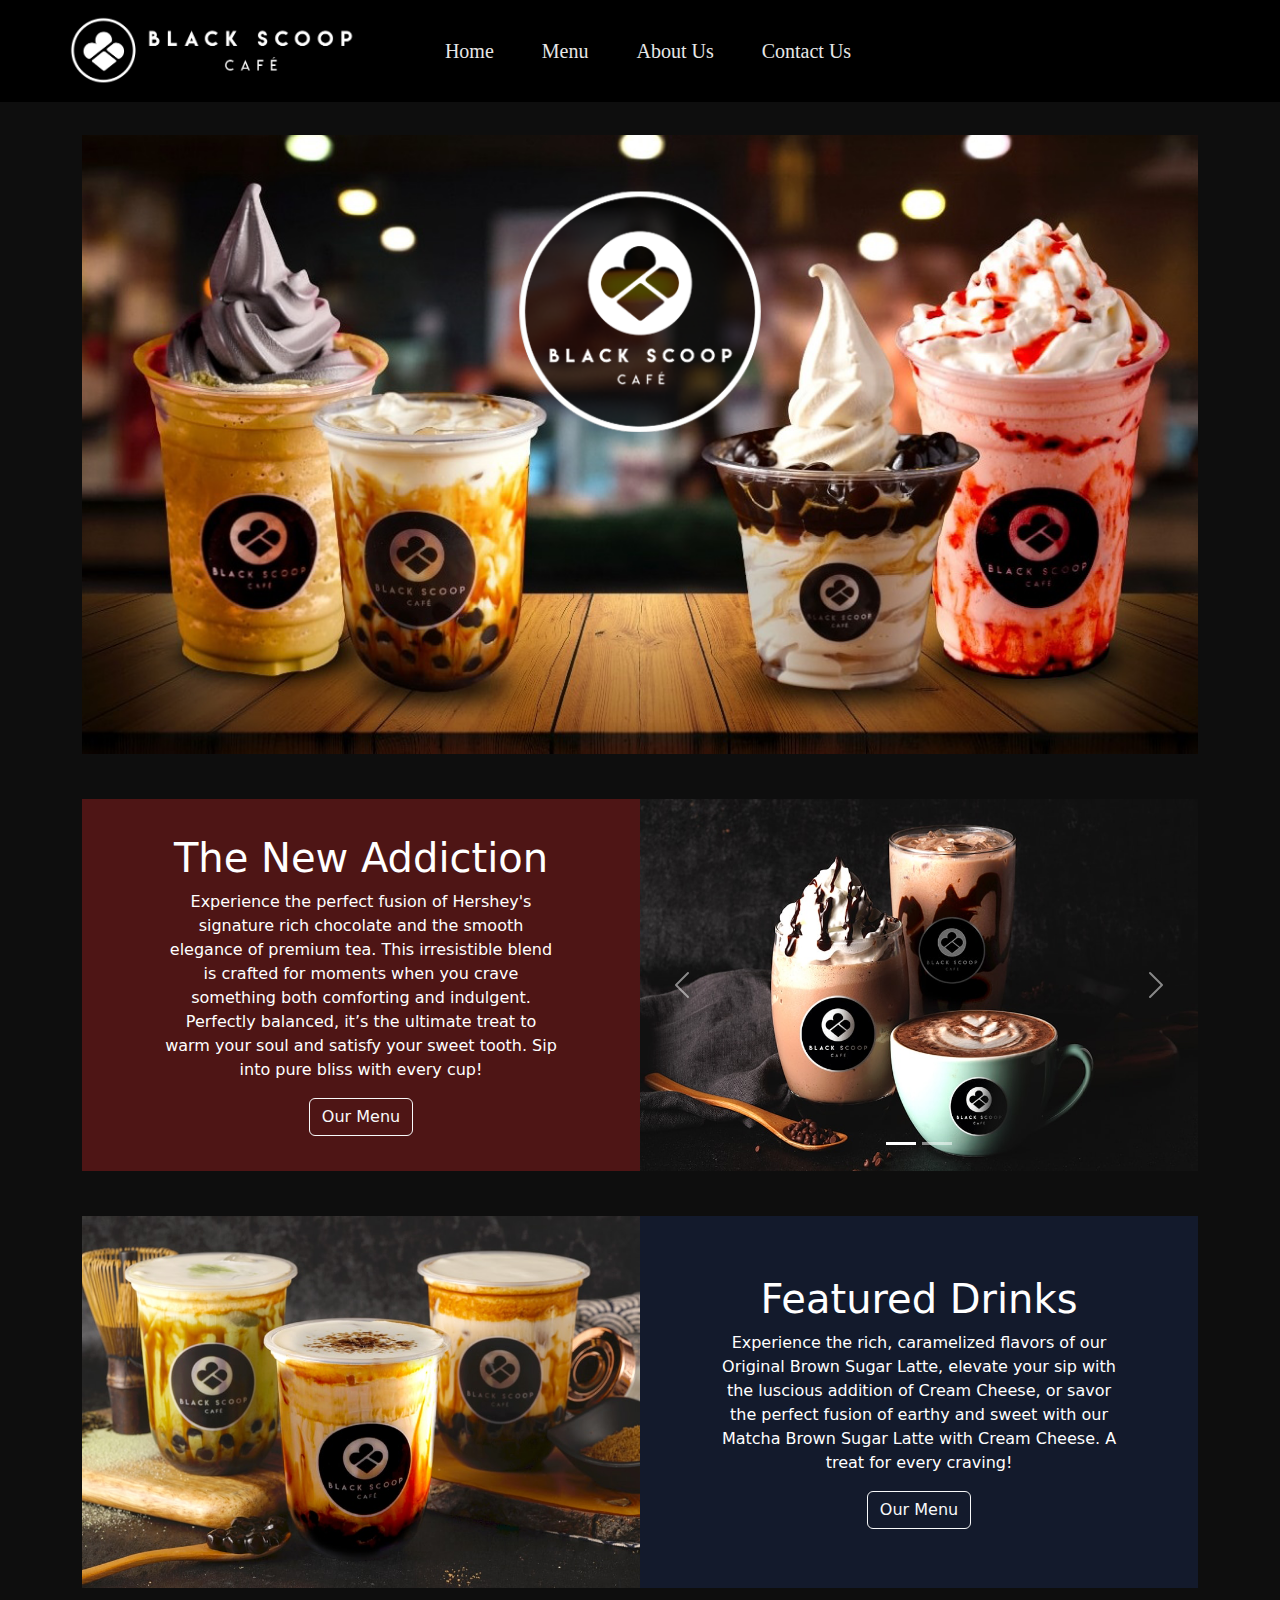
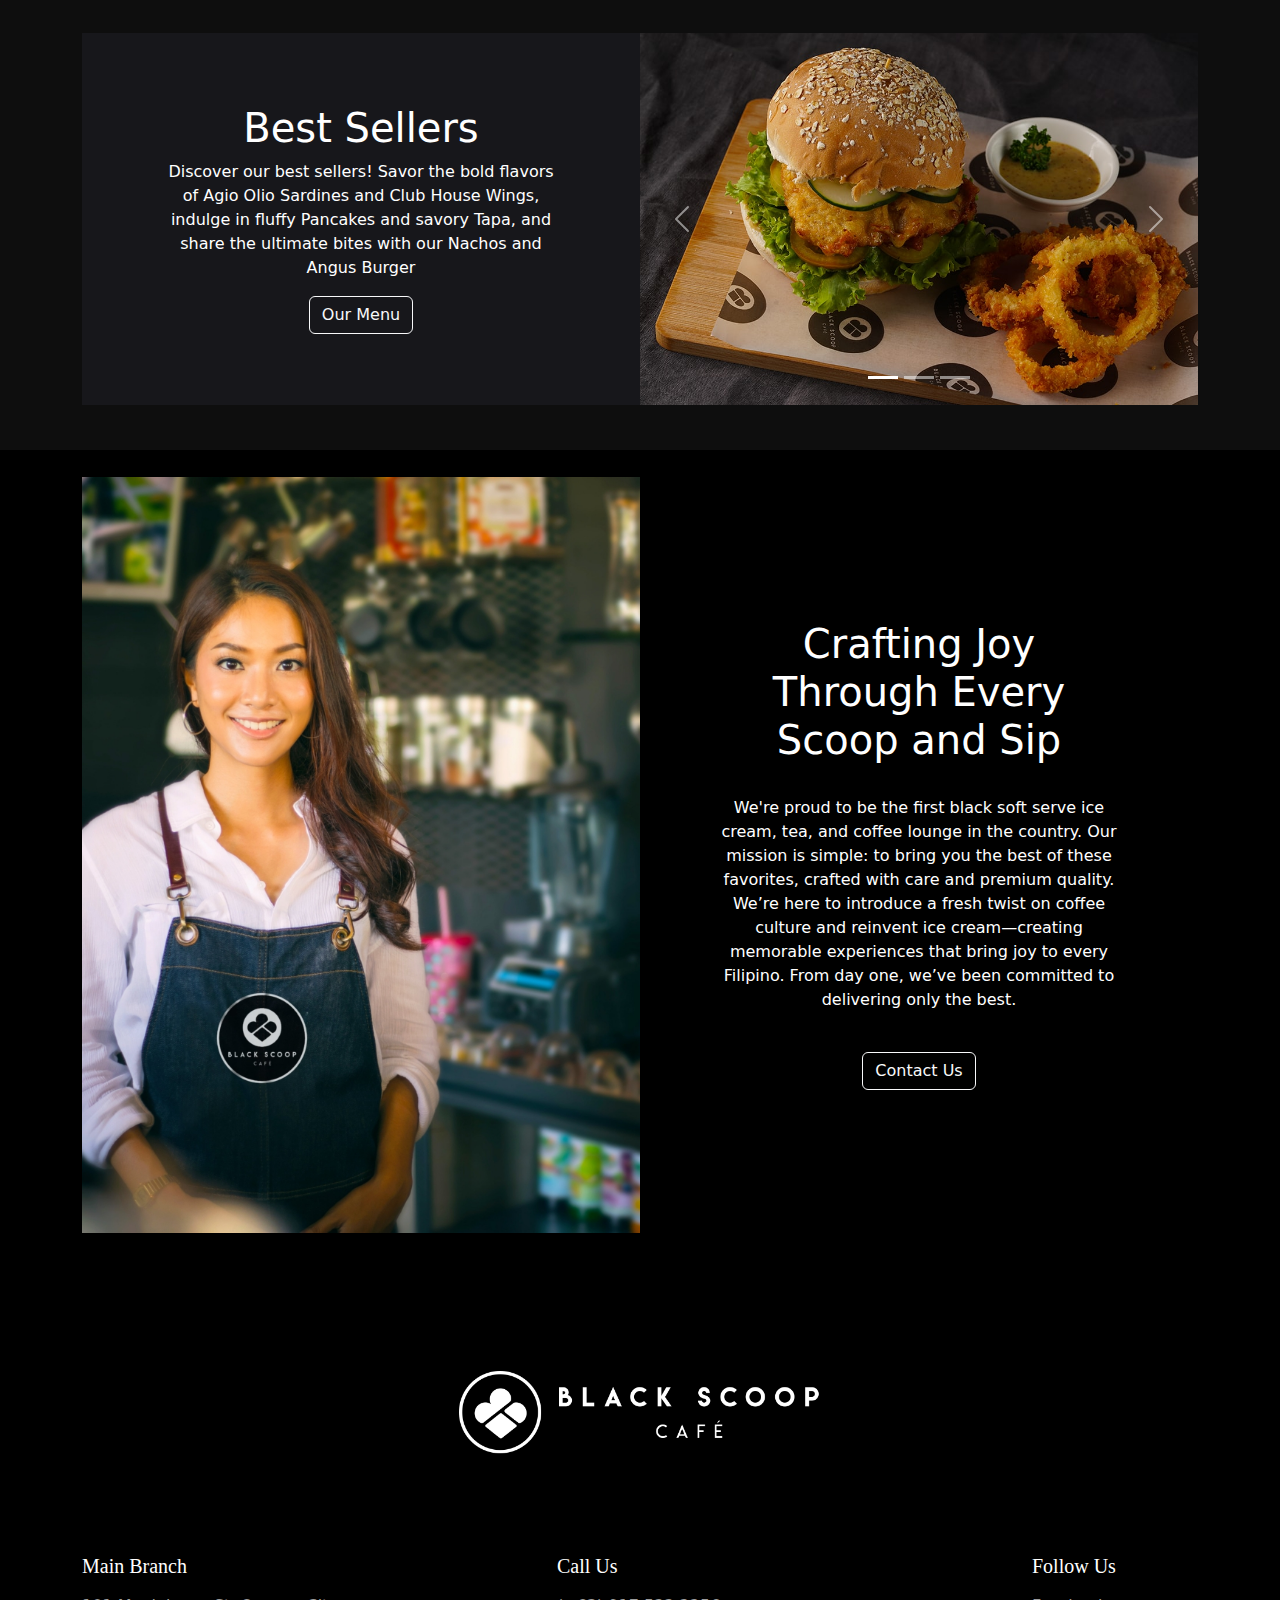
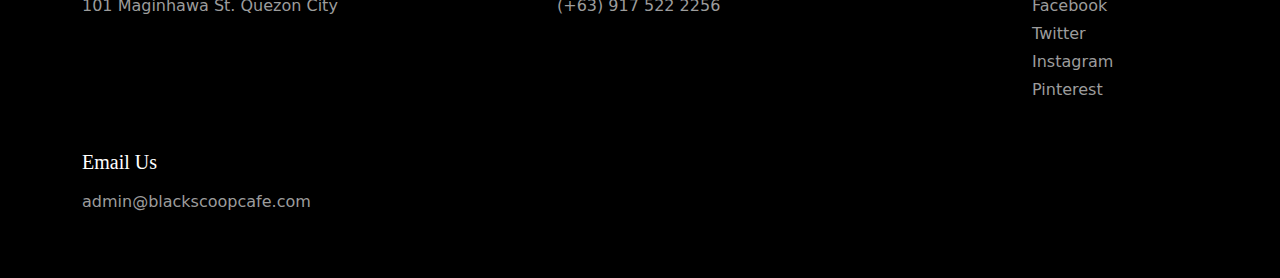
<file: index.html>
<!DOCTYPE html>
<html lang="en">
  <head>
    <meta charset="utf-8">
    <meta name="viewport" content="width=device-width, initial-scale=1">
    <title>Black Scoop Cafe</title>
    <script src="https://cdn.jsdelivr.net/npm/@popperjs/core@2.11.8/dist/umd/popper.min.js" integrity="sha384-I7E8VVD/ismYTF4hNIPjVp/Zjvgyol6VFvRkX/vR+Vc4jQkC+hVqc2pM8ODewa9r" crossorigin="anonymous"></script>
    <script src="https://cdn.jsdelivr.net/npm/bootstrap@5.3.3/dist/js/bootstrap.min.js" integrity="sha384-0pUGZvbkm6XF6gxjEnlmuGrJXVbNuzT9qBBavbLwCsOGabYfZo0T0to5eqruptLy" crossorigin="anonymous"></script>
    <link href="https://cdn.jsdelivr.net/npm/bootstrap@5.3.3/dist/css/bootstrap.min.css" rel="stylesheet" integrity="sha384-QWTKZyjpPEjISv5WaRU9OFeRpok6YctnYmDr5pNlyT2bRjXh0JMhjY6hW+ALEwIH" crossorigin="anonymous">
    <link rel="stylesheet" href="assets/css/style.css">
    <link rel="stylesheet" href="assets/css/links.css">
  </head>
  <body>
    <nav>
      <div class="nav-container">
        <div class="container">
          <div class="row">
            <div class="nav-logo col-lg-3 col-md-12 col-sm-12">
              <a href="index.html"><img src="assets/img/black_scoop_2.png" class="logo" alt="Black Scoop Logo"></a>
            </div>
            <div class="nav-links col-lg-6 col-md-12 col-sm-12">
              <ul class="nav justify-content-center">
                <li class="nav-item">
                  <a class="navbar-link active" aria-current="page" href="./index.html">Home</a>
                </li>
                <li class="nav-item">
                  <a class="navbar-link" href="./pages/page1/index.html">Menu</a>
                </li>
                <li class="nav-item">
                  <a class="navbar-link" href="./pages/page2/index.html">About Us</a>
                </li>
                <li class="nav-item">
                  <a class="navbar-link" href="./pages/page3/index.html">Contact Us</a>
                </li>
              </ul>
            </div>
          </div>
        </div>
      </div>
    </nav>
    <main>
      <div class="container-lg">
          <div class="hero-tab">
            <img src="assets/img/hero-banner.png" class="img-fluid w-100" alt="Banenr">
          </div>
      </div>
      <div class="new-addiction-section">
        <div class="container-lg">
          <div class="row g-0">
            <div class="content-1 text-center col-lg-6 col-md-12 col-sm-12">
              <div>
                <h1>The New Addiction</h1>
                <p>Experience the perfect fusion of Hershey's signature rich chocolate and the smooth elegance of premium tea. This irresistible blend is crafted for moments when you crave something both comforting and indulgent. Perfectly balanced, it’s the ultimate treat to warm your soul and satisfy your sweet tooth. Sip into pure bliss with every cup!</p>
                <a href="./pages/page1/index.html"><button type="button" class="btn btn-outline-light">Our Menu</button></a>
              </div>
             </div>
           <div class="featured col-lg-6 col-md-12 col-sm-12">
            <div id="carouselExampleIndicators" class="carousel slide">
              <div class="carousel-indicators">
                <button type="button" data-bs-target="#carouselExampleIndicators" data-bs-slide-to="0" class="active" aria-current="true" aria-label="Slide 1"></button>
                <button type="button" data-bs-target="#carouselExampleIndicators" data-bs-slide-to="1" aria-label="Slide 2"></button>
              </div>
              <div class="carousel-inner">
                <div class="carousel-item active">
                  <img src="assets/img/home-drinks-min.jpg" class="d-block w-100" alt="...">
                </div>
                <div class="carousel-item">
                  <img src="assets/img/home-hersheys-min.jpg" class="d-block w-100" alt="...">
                </div>
              </div>
              <button class="carousel-control-prev" type="button" data-bs-target="#carouselExampleIndicators" data-bs-slide="prev">
                <span class="carousel-control-prev-icon" aria-hidden="true"></span>
                <span class="visually-hidden">Previous</span>
              </button>
              <button class="carousel-control-next" type="button" data-bs-target="#carouselExampleIndicators" data-bs-slide="next">
                <span class="carousel-control-next-icon" aria-hidden="true"></span>
                <span class="visually-hidden">Next</span>
              </button>
            </div>
           </div>
          </div>
        </div>
      </div>
      <div class="featured-section">
        <div class="container-lg">
          <div class="row g-0">
           <div class="featured col-lg-6 col-md-12 col-sm-12">
              <img src="assets/img/home-featured-min-1.jpg" class="img-fluid w-100" alt="Feature Drinks">
           </div>
            <div class="content-2 text-center col-lg-6 col-md-12 col-sm-12">
             <div>
               <h1>Featured Drinks</h1>
               <p>Experience the rich, caramelized flavors of our Original Brown Sugar Latte, elevate your sip with the luscious addition of Cream Cheese, or savor the perfect fusion of earthy and sweet with our Matcha Brown Sugar Latte with Cream Cheese. A treat for every craving!</p>
               <a href="./pages/page1/index.html"><button type="button" class="btn btn-outline-light">Our Menu</button></a>
             </div>
            </div>
          </div>
        </div>
      </div>
      <div class="carousel-section">
        <div class="container-lg">
          <div class="row g-0">
            <div class="content-3 text-center col-lg-6 col-md-12 col-sm-12">
              <div>
                <h1>Best Sellers</h1>
                <p>Discover our best sellers! Savor the bold flavors of Agio Olio Sardines and Club House Wings, indulge in fluffy Pancakes and savory Tapa, and share the ultimate bites with our Nachos and Angus Burger</p>
                <a href="./pages/page1/index.html"><button type="button" class="btn btn-outline-light">Our Menu</button></a>
              </div>
            </div>
            <div class="col-lg-6 col-md-12 col-sm-12">
              <div id="carouselExampleCaptions" class="carousel slide">
                <div class="carousel-indicators">
                  <button type="button" data-bs-target="#carouselExampleCaptions" data-bs-slide-to="0" class="active" aria-current="true" aria-label="Slide 1"></button>
                  <button type="button" data-bs-target="#carouselExampleCaptions" data-bs-slide-to="1" aria-label="Slide 2"></button>
                  <button type="button" data-bs-target="#carouselExampleCaptions" data-bs-slide-to="2" aria-label="Slide 3"></button>
                </div>
                <div class="carousel-inner">
                  <div class="carousel-item active">
                    <img src="assets/img/home-foods-min.jpg" class="d-block w-100" alt="...">
                    <div class="carousel-caption d-none d-md-block">
                    </div>
                  </div>
                  <div class="carousel-item">
                    <img src="assets/img/Agio-Olio-Sardines-min.jpg" class="d-block w-100" alt="...">
                    <div class="carousel-caption d-none d-md-block">
                    </div>
                  </div>
                  <div class="carousel-item">
                    <img src="assets/img/Nachos-min.jpg" class="d-block w-100" alt="...">
                    <div class="carousel-caption d-none d-md-block">
                    </div>
                  </div>
                </div>
                <button class="carousel-control-prev" type="button" data-bs-target="#carouselExampleCaptions" data-bs-slide="prev">
                  <span class="carousel-control-prev-icon" aria-hidden="true"></span>
                  <span class="visually-hidden">Previous</span>
                </button>
                <button class="carousel-control-next" type="button" data-bs-target="#carouselExampleCaptions" data-bs-slide="next">
                  <span class="carousel-control-next-icon" aria-hidden="true"></span>
                  <span class="visually-hidden">Next</span>
                </button>
              </div>
            </div>
          </div>
        </div>
      </div>
    <div class="dedicated-section">
      <div class="container-lg">
        <div class="row g-0">
         <div class="featured col-lg-6 col-md-12 col-sm-12">
            <img src="assets/img/home-barista-min-756x1024.jpg" class="img-fluid w-100" alt="Feature Drinks">
         </div>
         <div class="content-4 text-center col-lg-6 col-md-12 col-sm-12">
          <div>
            <h1>Crafting Joy Through Every Scoop and Sip</h1><br>
            <p>We're proud to be the first black soft serve ice cream, tea, and coffee lounge in the country. Our mission is simple: to bring you the best of these favorites, crafted with care and premium quality. We’re here to introduce a fresh twist on coffee culture and reinvent ice cream—creating memorable experiences that bring joy to every Filipino. From day one, we’ve been committed to delivering only the best.</p>
              <br><a href="./pages/page3/index.html"><button type="button" class="btn btn-outline-light">Contact Us</button></a>
          </div>
        </div>
      </div>
    </div>
    </main>
    <footer>
        <div class="footer-body">
          <div class="container-lg">
             <div class="footer-logo d-flex justify-content-center">
               <img src="assets/img/black_scoop_2.png" class="img-fluid img-logo justify-content-center" alt="">
            </div>
            <div>
            </div>
            <div class="row mt-5">
              <div class="col-lg-5 col-md-6 mt-5">
                <div class="row">
                  <div class="col-12"><h5>Main Branch</h5></div>
                  <div class="col-12 mt-2"><p class="grey">101 Maginhawa St. Quezon City</p></div>
                </div>
              </div>
              <div class="col-lg-5 col-md-6 mt-5">
                <div class="row">
                  <div class="col-12"><h5>Call Us</h5></div>
                  <div class="col-12 mt-2"><p class="grey">(+63) 917 522 2256</p></div>
                </div>
              </div>
              <div class="text col-lg-2 col-md-6 mt-5">
                <div class="row g-0">
                  <div class="col-12"><h5>Follow Us</h5></div>
                  <ul class="nav flex-column mt-1">
                    <li class="nav-item mt-1">
                      <a class="footer-link-grey" href="https://www.facebook.com/blackscoopcafe/">Facebook</a>
                    </li>
                    <li class="nav-item mt-1">
                      <a class="footer-link-grey" href="https://x.com/blackscoopcafe">Twitter</a>
                    </li>
                    <li class="nav-item mt-1">
                      <a class="footer-link-grey" href="https://www.instagram.com/blackscoopcafeph/">Instagram</a>
                    </li>
                    <li class="nav-item mt-1">
                      <a class="footer-link-grey" href="https://www.pinterest.com/blackscoopcafe/">Pinterest</a>
                    </li>
                  </ul>
                </div>
              </div>
              <div class="col-lg-12 col-md-6 mt-5 mb-5">
                <div class="row">
                  <div class="col-12"><h5>Email Us</h5></div>
                  <div class="col-12 mt-2"><p class="grey">admin@blackscoopcafe.com</p></div>
                </div>
              </div>
            </div>
          </div>
        </div>
    </footer>
    <script src="https://cdn.jsdelivr.net/npm/bootstrap@5.3.3/dist/js/bootstrap.bundle.min.js" integrity="sha384-YvpcrYf0tY3lHB60NNkmXc5s9fDVZLESaAA55NDzOxhy9GkcIdslK1eN7N6jIeHz" crossorigin="anonymous"></script>
  </body>
</html>
</file>
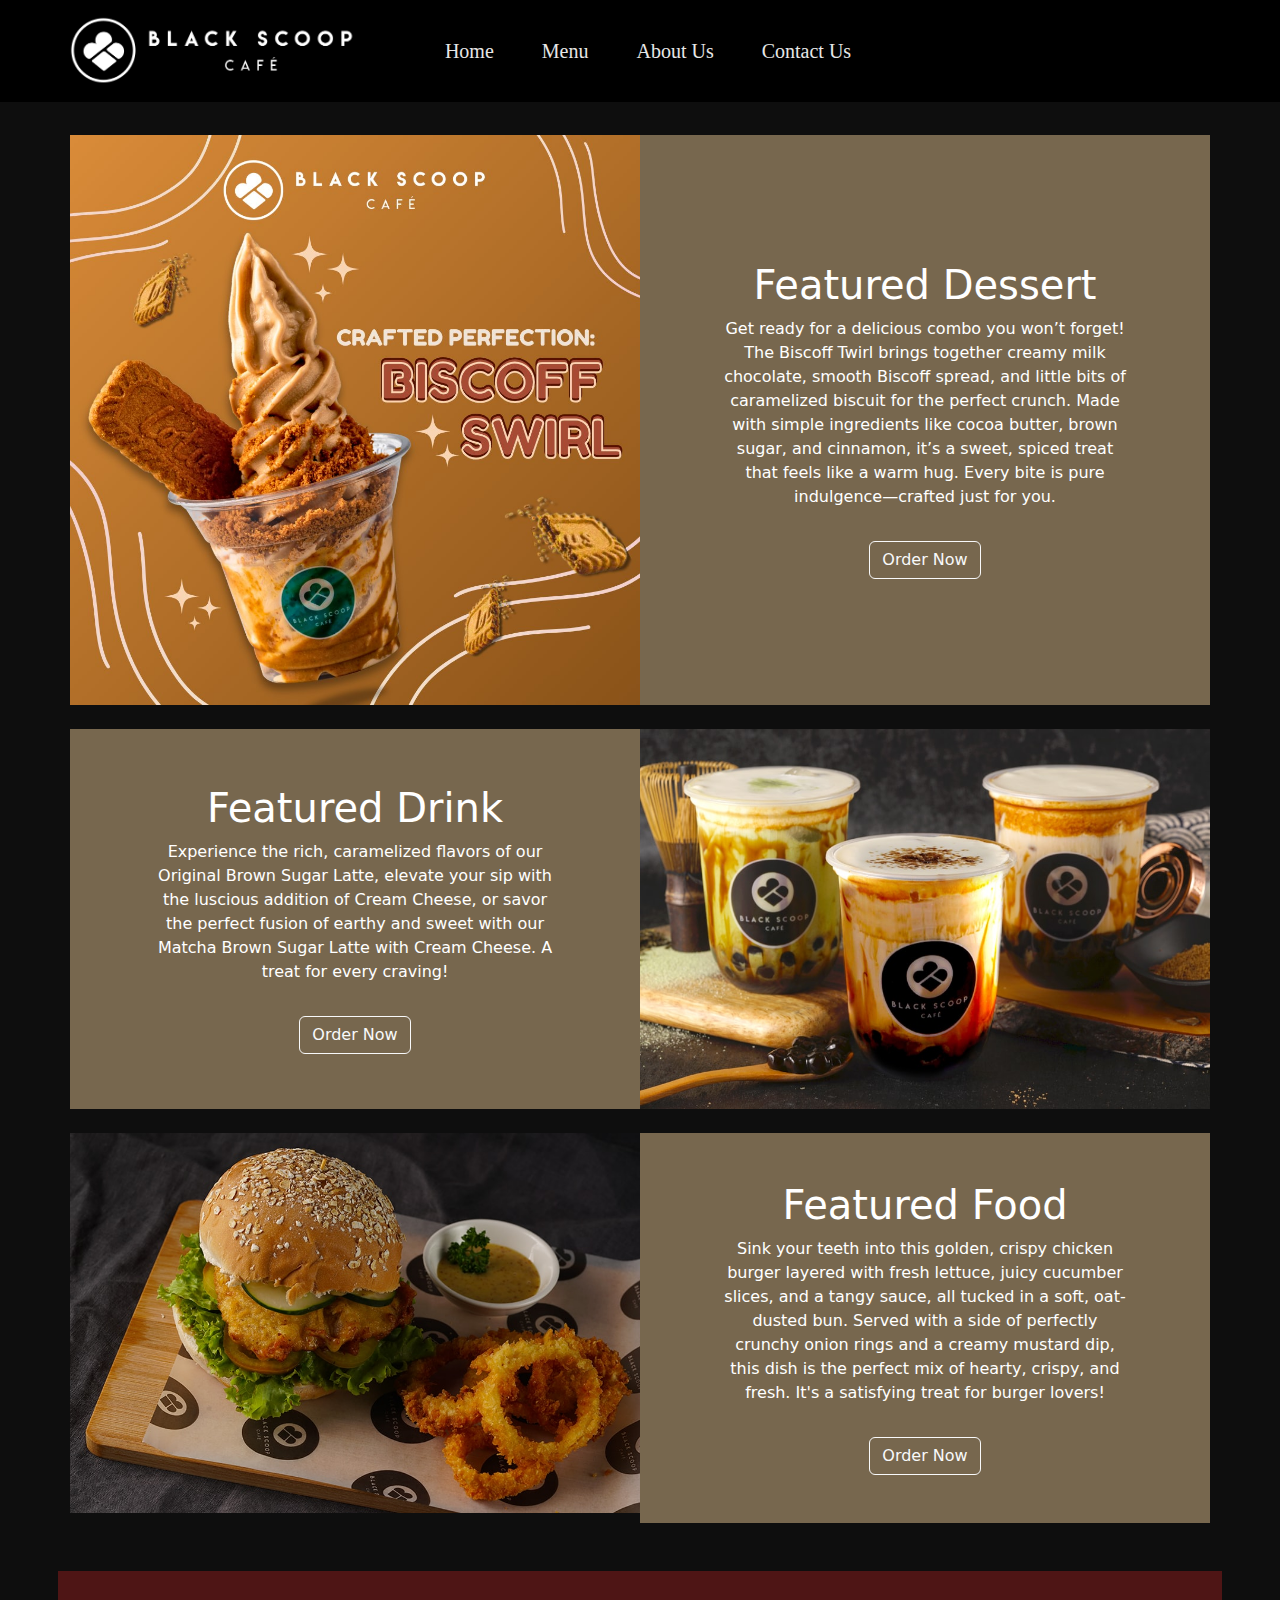
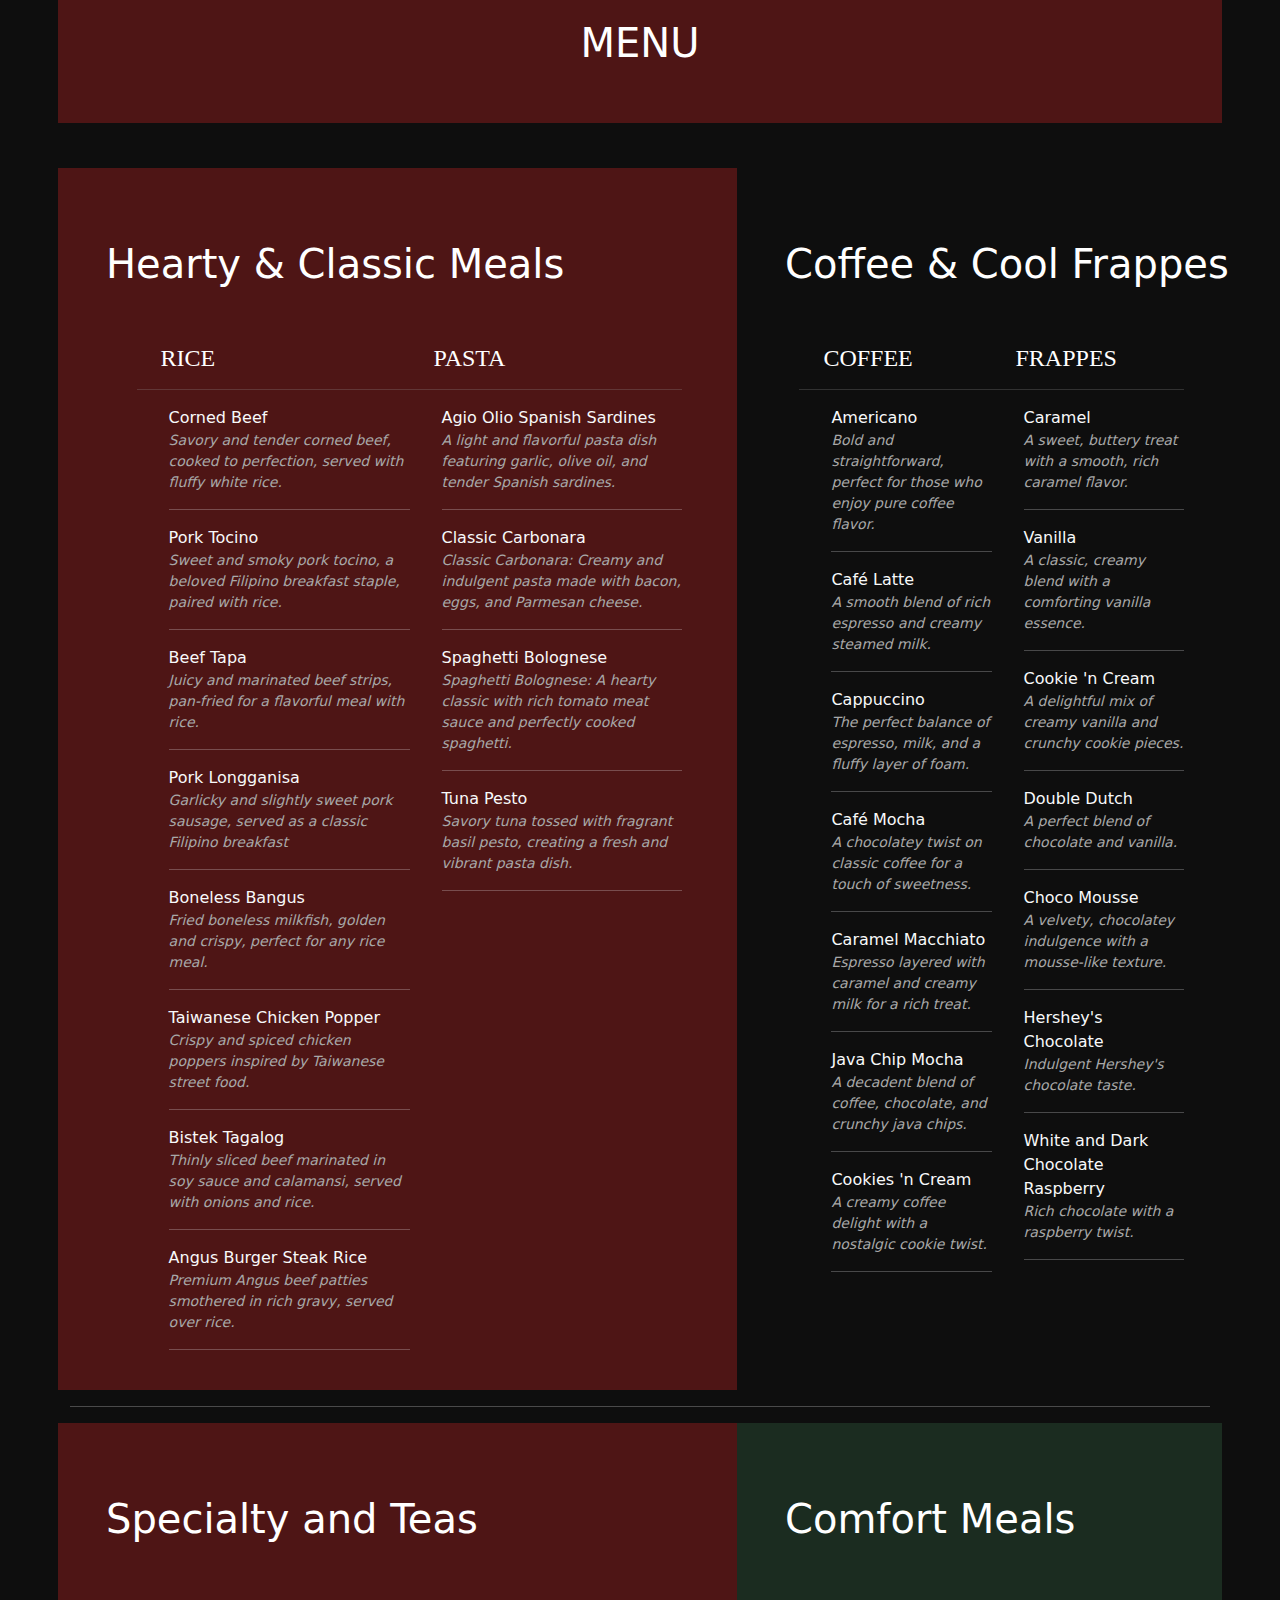
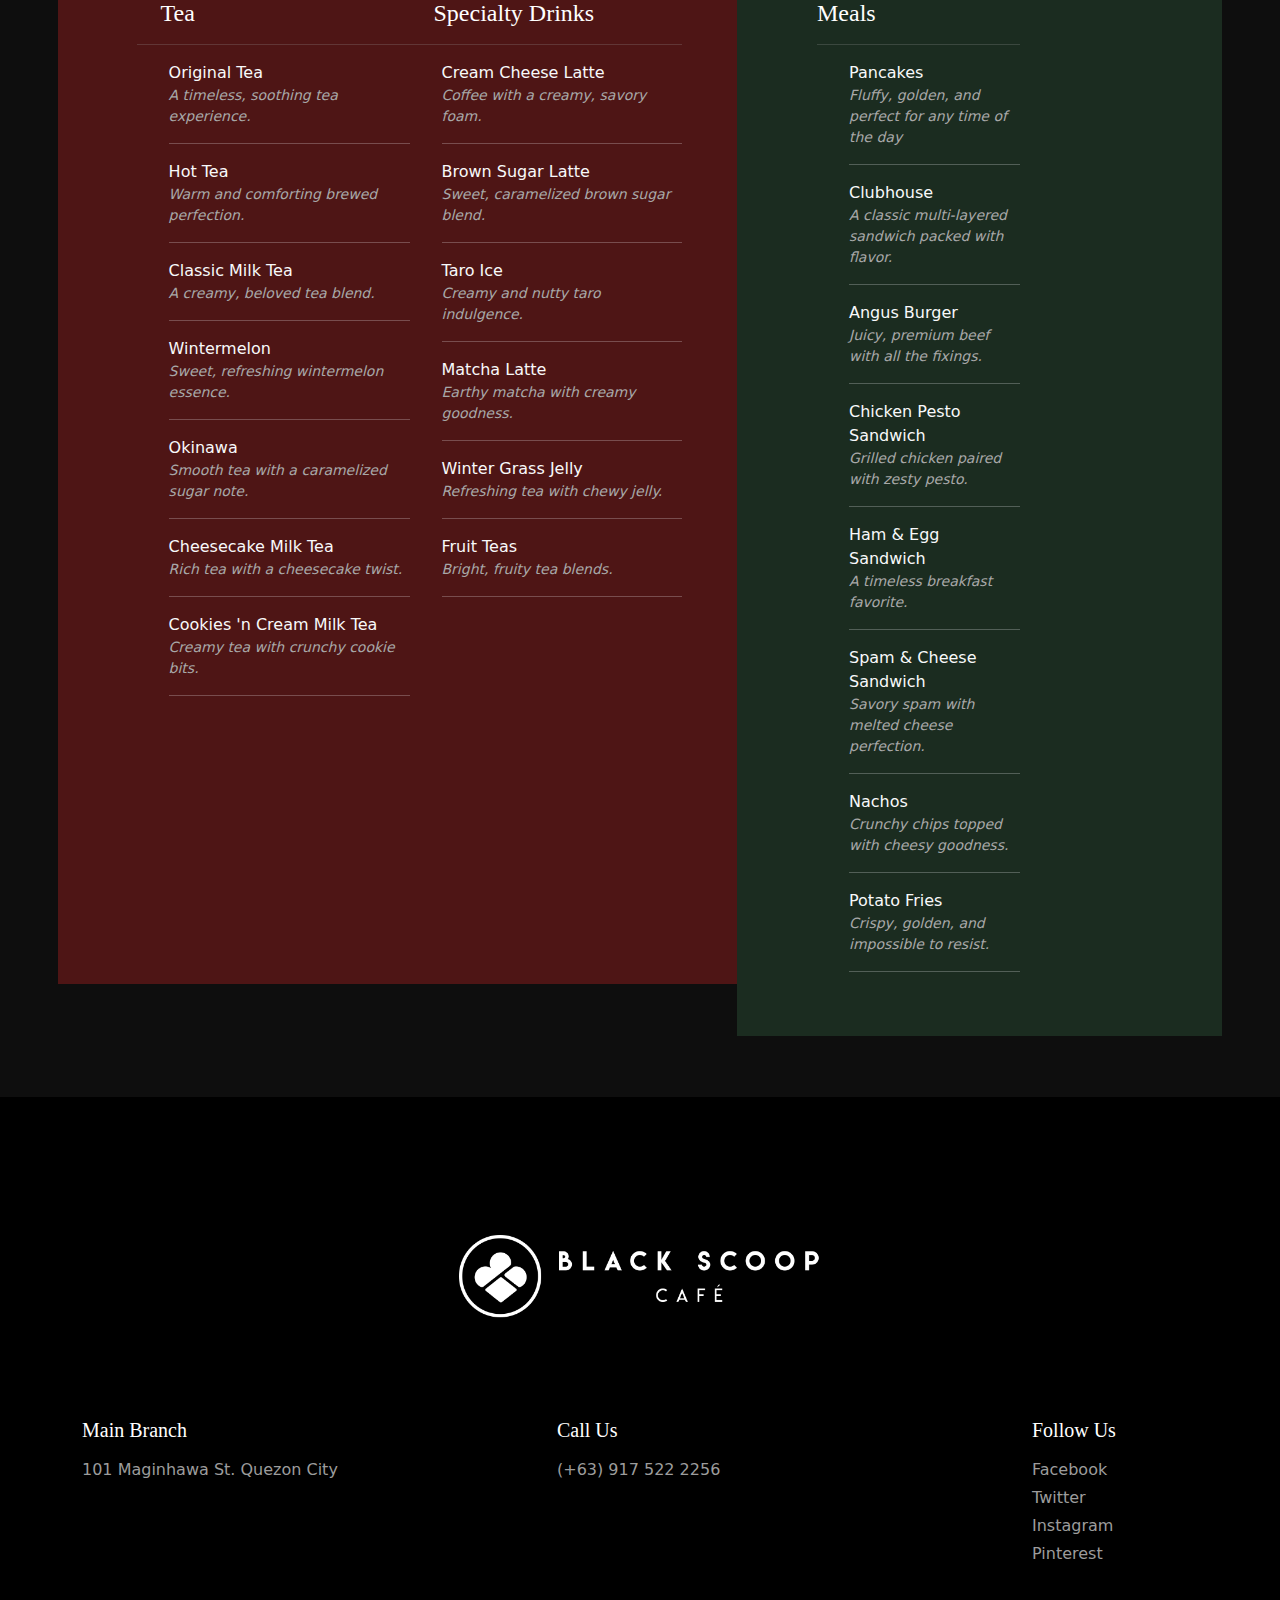
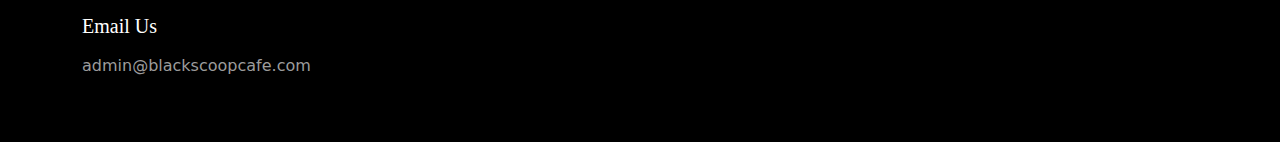
<file: pages/page1/index.html>
<!DOCTYPE html>
<html lang="en">
<head>
  <meta charset="utf-8">
  <meta name="viewport" content="width=device-width, initial-scale=1">
  <title>Menu</title>
  <script src="https://cdn.jsdelivr.net/npm/@popperjs/core@2.11.8/dist/umd/popper.min.js" integrity="sha384-I7E8VVD/ismYTF4hNIPjVp/Zjvgyol6VFvRkX/vR+Vc4jQkC+hVqc2pM8ODewa9r" crossorigin="anonymous"></script>
  <script src="https://cdn.jsdelivr.net/npm/bootstrap@5.3.3/dist/js/bootstrap.min.js" integrity="sha384-0pUGZvbkm6XF6gxjEnlmuGrJXVbNuzT9qBBavbLwCsOGabYfZo0T0to5eqruptLy" crossorigin="anonymous"></script>
  <link href="https://cdn.jsdelivr.net/npm/bootstrap@5.3.3/dist/css/bootstrap.min.css" rel="stylesheet" integrity="sha384-QWTKZyjpPEjISv5WaRU9OFeRpok6YctnYmDr5pNlyT2bRjXh0JMhjY6hW+ALEwIH" crossorigin="anonymous">
  <link rel="stylesheet" href="../page1/assets/css/linkPage1.css">
  <link rel="stylesheet" href="../page1/assets/css/stylePage1.css">
</head>
<body>
  <nav>
    <div class="nav-container">
      <div class="container">
        <div class="row">
          <div class="nav-logo col-lg-3 col-md-12 col-sm-12">
            <a href="../../index.html"><img src="assets/img/black_scoop_2.png" class="logo" alt="Black Scoop Logo"></a>
          </div>
          <div class="nav-links col-lg-6 col-md-12 col-sm-12">
            <ul class="nav justify-content-center">
              <li class="nav-item">
                <a class="navbar-link" href="../../index.html">Home</a>
              </li>
              <li class="nav-item">
                <a class="navbar-link active" aria-current="page" href="../page1/index.html">Menu</a>
              </li>
              <li class="nav-item">
                <a class="navbar-link" href="../page2/index.html">About Us</a>
              </li>
              <li class="nav-item">
                <a class="navbar-link" href="../page3/index.html">Contact Us</a>
              </li>
            </ul>
          </div>
        </div>
      </div>
    </div>
  </nav>
  <main>
    <div class="content-featured container-lg g-0 pb-5">
      <div class="row g-0">
        <div class="col-lg-6 col-md-12 col-sm-12">
          <img src="../page1/assets/img/biscoff.jpg" class="img-fluid w-100" alt="">
        </div>
        <div class="featured-1 text-center col-lg-6 col-md-12 col-sm-12 pt-5 pb-5">
          <div>
            <h1>Featured Dessert</h1>
            <p class="pb-3">Get ready for a delicious combo you won’t forget! The Biscoff Twirl brings together creamy milk chocolate, smooth Biscoff spread, and little bits of caramelized biscuit for the perfect crunch. Made with simple ingredients like cocoa butter, brown sugar, and cinnamon, it’s a sweet, spiced treat that feels like a warm hug. Every bite is pure indulgence—crafted just for you.</p>
            <a href="../page4/index.html"><button type="button" class="btn btn-outline-light">Order Now</button></a>
          </div>
        </div>
      </div>
      <div class="row g-0 pt-4">
        <div class="featured-1 text-center col-lg-6 col-md-12 col-sm-12 pt-5 pb-5">
          <div>
            <h1>Featured Drink</h1>
            <p class="pb-3">Experience the rich, caramelized flavors of our Original Brown Sugar Latte, elevate your sip with the luscious addition of Cream Cheese, or savor the perfect fusion of earthy and sweet with our Matcha Brown Sugar Latte with Cream Cheese. A treat for every craving!</p>
            <a href="../page5/index.html"><button type="button" class="btn btn-outline-light">Order Now</button></a>
          </div>
        </div>
        <div class="col-lg-6 col-md-12 col-sm-12">
          <img src="../page1/assets/img/home-featured-min-1.jpg" class="img-fluid w-100" alt="">
        </div>
      </div>
      <div class="row g-0 pt-4">
        <div class="col-lg-6 col-md-12 col-sm-12">
          <img src="../page1/assets/img/home-foods-min.jpg" class="img-fluid w-100" alt="">
        </div>
        <div class="featured-1 text-center col-lg-6 col-md-12 col-sm-12 pt-5 pb-5">
          <div>
            <h1>Featured Food</h1>
            <p class="pb-3">Sink your teeth into this golden, crispy chicken burger layered with fresh lettuce, juicy cucumber slices, and a tangy sauce, all tucked in a soft, oat-dusted bun. Served with a side of perfectly crunchy onion rings and a creamy mustard dip, this dish is the perfect mix of hearty, crispy, and fresh. It's a satisfying treat for burger lovers!</p>
            <a href="../page6/index.html"><button type="button" class="btn btn-outline-light">Order Now</button></a>
          </div>
        </div>
      </div>
    </div>
    <div class="container g-0">
      <div class="row">
        <div class="content-1 col-12 pt-5 pb-5 d-flex justify-content-center align-items-center">
          <h1>MENU</h1><br>
        </div>
      </div>
    </div>
    <div class="menu-section">
      <div class="container-lg g-0">
        <div class="row">
          <div class="food-section g-0 col-lg-7 col-md-12">
            <div class="row comfort g-0 pt-4 ps-4 d-flex justify-content-center">
              <h1 class="mt-5 ms-5" >Hearty & Classic Meals</h1>
              <div class="col-lg-5 col-md-6 col-sm-6 mt-5 ">
                <h4 class="ms-4">RICE</h4><hr class="horizon-dash">
                <ul class="g-0 pb-2">
                  <li class="text-light list-unstyled mt-2"> Corned Beef
                    <p class="sub-text">Savory and tender corned beef, cooked to perfection, served with fluffy white rice.</p><hr>
                  </li>
                  <li class="text-light list-unstyled mt-2"> Pork Tocino
                    <p class="sub-text">Sweet and smoky pork tocino, a beloved Filipino breakfast staple, paired with rice.</p><hr>
                  </li>
                  <li class="text-light list-unstyled mt-2">Beef Tapa
                    <p class="sub-text">Juicy and marinated beef strips, pan-fried for a flavorful meal with rice.</p><hr>
                  </li>
                  <li class="text-light list-unstyled mt-2"> Pork Longganisa
                    <p class="sub-text">Garlicky and slightly sweet pork sausage, served as a classic Filipino breakfast</p><hr>
                  </li>
                  <li class="text-light list-unstyled mt-2"> Boneless Bangus
                    <p class="sub-text">Fried boneless milkfish, golden and crispy, perfect for any rice meal.</p><hr>
                  </li>
                  <li class="text-light list-unstyled mt-2"> Taiwanese Chicken Popper
                    <p class="sub-text">Crispy and spiced chicken poppers inspired by Taiwanese street food.</p><hr>
                  </li>
                  <li class="text-light list-unstyled mt-2"> Bistek Tagalog
                    <p class="sub-text">Thinly sliced beef marinated in soy sauce and calamansi, served with onions and rice.</p><hr>
                  </li>
                  <li class="text-light list-unstyled mt-2">Angus Burger Steak Rice
                    <p class="sub-text">Premium Angus beef patties smothered in rich gravy, served over rice.</p><hr>
                  </li>
                </ul>
              </div>
              <div class="pasta-section col-lg-5 col-md-6 col-sm-6 mt-5">
                <h4 class="ms-4">PASTA</h4><hr class="horizon-dash">
                <ul>
                  <li class="text-light list-unstyled mt-2">Agio Olio Spanish Sardines
                    <p class="sub-text">A light and flavorful pasta dish featuring garlic, olive oil, and tender Spanish sardines.</p><hr>
                  </li>
                  <li class="text-light list-unstyled mt-2">Classic Carbonara
                    <p class="sub-text">Classic Carbonara: Creamy and indulgent pasta made with bacon, eggs, and Parmesan cheese.</p><hr>
                  </li>
                  <li class="text-light list-unstyled mt-2">Spaghetti Bolognese
                    <p class="sub-text">Spaghetti Bolognese: A hearty classic with rich tomato meat sauce and perfectly cooked spaghetti.</p><hr>
                  </li>
                  <li class="text-light list-unstyled mt-2">Tuna Pesto
                    <p class="sub-text">Savory tuna tossed with fragrant basil pesto, creating a fresh and vibrant pasta dish.</p><hr>
                  </li>
                </ul>
              </div>
            </div>
          </div>
          <div class="coffe-section g-0 col-lg-5 col-md-12">
            <div class="row coffee g-0 pt-4 ps-4 d-flex justify-content-center">
              <h1 class="coffee-section mt-5 ms-5" >Coffee & Cool Frappes</h1>
              <div class="col-lg-5 col-md-6 col-sm-6 mt-5">
                <h4 class="ms-4">COFFEE</h4><hr class="horizon-dash">
                <ul class="g-0 pb-2">
                  <li class="text-light list-unstyled mt-2">Americano
                    <p class="sub-text">Bold and straightforward, perfect for those who enjoy pure coffee flavor.</p><hr>
                  </li>
                  <li class="text-light list-unstyled mt-2"> Café Latte
                    <p class="sub-text">A smooth blend of rich espresso and creamy steamed milk.</p><hr>
                  </li>
                  <li class="text-light list-unstyled mt-2"> Cappuccino
                    <p class="sub-text">The perfect balance of espresso, milk, and a fluffy layer of foam.</p><hr>
                  </li>
                  <li class="text-light list-unstyled mt-2">Café Mocha
                    <p class="sub-text">A chocolatey twist on classic coffee for a touch of sweetness.</p><hr>
                  </li>
                  <li class="text-light list-unstyled mt-2">Caramel Macchiato
                    <p class="sub-text">Espresso layered with caramel and creamy milk for a rich treat.</p><hr>
                  </li>
                  <li class="text-light list-unstyled mt-2">Java Chip Mocha
                    <p class="sub-text">A decadent blend of coffee, chocolate, and crunchy java chips.</p><hr>
                  </li>
                  <li class="text-light list-unstyled mt-2">Cookies 'n Cream
                    <p class="sub-text">A creamy coffee delight with a nostalgic cookie twist.</p><hr>
                  </li>
                </ul>
              </div>
              <div class="frappes-section col-lg-5 col-md-6 col-sm-6 mt-5">
                <h4 class="ms-4">FRAPPES</h4><hr class="horizon-dash">
                <ul>
                  <li class="text-light list-unstyled mt-2">Caramel
                    <p class="sub-text">A sweet, buttery treat with a smooth, rich caramel flavor.</p><hr>
                  </li>
                  <li class="text-light list-unstyled mt-2">Vanilla
                    <p class="sub-text">A classic, creamy blend with a comforting vanilla essence.</p><hr>
                  </li>
                  <li class="text-light list-unstyled mt-2">Cookie 'n Cream
                    <p class="sub-text">A delightful mix of creamy vanilla and crunchy cookie pieces.</p><hr>
                  </li>
                  <li class="text-light list-unstyled mt-2">Double Dutch
                    <p class="sub-text">A perfect blend of chocolate and vanilla.</p><hr>
                  </li>
                  <li class="text-light list-unstyled mt-2">Choco Mousse
                    <p class="sub-text">A velvety, chocolatey indulgence with a mousse-like texture.</p><hr>
                  </li>
                  <li class="text-light list-unstyled mt-2">Hershey's Chocolate
                    <p class="sub-text"> Indulgent Hershey's chocolate taste.</p><hr>
                  </li>
                  <li class="text-light list-unstyled mt-2">White and Dark Chocolate Raspberry
                    <p class="sub-text">Rich chocolate with a raspberry twist.</p><hr>
                  </li>
                </ul>
              </div>
            </div>
        </div>
      </div>
        <hr class="horizon-dash-2">
      <div class="row">
        <div class="food-section g-0 col-lg-7 col-md-12">
          <div class="row tea g-0 pt-4 ps-4 d-flex justify-content-center">
            <h1 class="mt-5 ms-5" >Specialty and Teas</h1>
            <div class="col-lg-5 col-md-6 col-sm-6 mt-5 ">
              <h4 class="ms-4">Tea</h4><hr class="horizon-dash">
              <ul>
                <li class="text-light list-unstyled mt-2">Original Tea
                  <p class="sub-text">A timeless, soothing tea experience.</p><hr>
                </li>
                <li class="text-light list-unstyled mt-2">Hot Tea
                  <p class="sub-text">Warm and comforting brewed perfection.</p><hr>
                </li>
                <li class="text-light list-unstyled mt-2">Classic Milk Tea
                  <p class="sub-text">A creamy, beloved tea blend.</p><hr>
                </li>
                <li class="text-light list-unstyled mt-2">Wintermelon
                  <p class="sub-text">Sweet, refreshing wintermelon essence.</p><hr>
                </li>
                <li class="text-light list-unstyled mt-2">Okinawa
                  <p class="sub-text">Smooth tea with a caramelized sugar note.</p><hr>
                </li>
                <li class="text-light list-unstyled mt-2">Cheesecake Milk Tea
                  <p class="sub-text">Rich tea with a cheesecake twist.</p><hr>
                </li>
                <li class="text-light list-unstyled mt-2">Cookies 'n Cream Milk Tea
                  <p class="sub-text">Creamy tea with crunchy cookie bits.</p><hr>
                </li>
              </ul>
            </div>
            <div class="pasta-section col-lg-5 col-md-6 col-sm-6 mt-5">
              <h4 class="ms-4">Specialty Drinks</h4><hr class="horizon-dash">
              <ul class="g-0 pb-2">
                <li class="text-light list-unstyled mt-2">Cream Cheese Latte
                  <p class="sub-text">Coffee with a creamy, savory foam.</p><hr>
                </li>
                <li class="text-light list-unstyled mt-2">Brown Sugar Latte
                  <p class="sub-text">Sweet, caramelized brown sugar blend.</p><hr>
                </li>
                <li class="text-light list-unstyled mt-2">Taro Ice
                  <p class="sub-text">Creamy and nutty taro indulgence.</p><hr>
                </li>
                <li class="text-light list-unstyled mt-2">Matcha Latte
                  <p class="sub-text">Earthy matcha with creamy goodness.</p><hr>
                </li>
                <li class="text-light list-unstyled mt-2">Winter Grass Jelly
                  <p class="sub-text">Refreshing tea with chewy jelly.</p><hr>
                </li>
                <li class="text-light list-unstyled mt-2">Fruit Teas
                  <p class="sub-text">Bright, fruity tea blends.</p><hr>
                </li>
              </ul>
            </div>
          </div>
        </div>
        <div class="coffe-section g-0 col-lg-5 col-md-12">
          <div class="comfort-food-bg">
            <h1 class="h1-comfort" >Comfort Meals</h1>
            <div class="comfort-food col-7">
              <h4 class="mt-5 pt-2">Meals</h4><hr class="horizon-dash">
              <ul class="g-0 pb-5">
                <li class="text-light list-unstyled mt-2">Pancakes
                  <p class="sub-text">Fluffy, golden, and perfect for any time of the day</p><hr>
                </li>
                <li class="text-light list-unstyled mt-2">Clubhouse
                  <p class="sub-text">A classic multi-layered sandwich packed with flavor.</p><hr>
                </li>
                <li class="text-light list-unstyled mt-2">Angus Burger
                  <p class="sub-text">Juicy, premium beef with all the fixings.</p><hr>
                </li>
                <li class="text-light list-unstyled mt-2">Chicken Pesto Sandwich
                  <p class="sub-text">Grilled chicken paired with zesty pesto.</p><hr>
                </li>
                <li class="text-light list-unstyled mt-2">Ham & Egg Sandwich
                  <p class="sub-text">A timeless breakfast favorite.</p><hr>
                </li>
                <li class="text-light list-unstyled mt-2">Spam & Cheese Sandwich
                  <p class="sub-text">Savory spam with melted cheese perfection.</p><hr>
                </li>
                <li class="text-light list-unstyled mt-2">Nachos
                  <p class="sub-text">Crunchy chips topped with cheesy goodness.</p><hr>
                </li>
                <li class="text-light list-unstyled mt-2">Potato Fries
                  <p class="sub-text"> Crispy, golden, and impossible to resist.</p><hr>
                </li>
              </ul>
            </div>
          </div>
         </div>
       </div>
    </div>
  </main>
  <footer>
    <div class="footer-body">
      <div class="container-lg">
         <div class="footer-logo d-flex justify-content-center">
           <img src="../page1/assets/img/black_scoop_2.png" class="img-fluid img-logo justify-content-center" alt="">
        </div>
        <div>
        </div>
        <div class="row mt-5">
          <div class="col-lg-5 col-md-6 mt-5">
            <div class="row">
              <div class="col-12"><h5>Main Branch</h5></div>
              <div class="col-12 mt-2"><p class="grey">101 Maginhawa St. Quezon City</p></div>
            </div>
          </div>
          <div class="col-lg-5 col-md-6 mt-5">
            <div class="row">
              <div class="col-12"><h5>Call Us</h5></div>
              <div class="col-12 mt-2"><p class="grey">(+63) 917 522 2256</p></div>
            </div>
          </div>
          <div class="text col-lg-2 col-md-6 mt-5">
            <div class="row g-0">
              <div class="col-12"><h5>Follow Us</h5></div>
              <ul class="nav flex-column mt-1">
                <li class="nav-item mt-1">
                  <a class="footer-link-grey" href="https://www.facebook.com/blackscoopcafe/">Facebook</a>
                </li>
                <li class="nav-item mt-1">
                  <a class="footer-link-grey" href="https://x.com/blackscoopcafe">Twitter</a>
                </li>
                <li class="nav-item mt-1">
                  <a class="footer-link-grey" href="https://www.instagram.com/blackscoopcafeph/">Instagram</a>
                </li>
                <li class="nav-item mt-1">
                  <a class="footer-link-grey" href="https://www.pinterest.com/blackscoopcafe/">Pinterest</a>
                </li>
              </ul>
            </div>
          </div>
          <div class="col-lg-12 col-md-6 mt-5 mb-5">
            <div class="row">
              <div class="col-12"><h5>Email Us</h5></div>
              <div class="col-12 mt-2"><p class="grey">admin@blackscoopcafe.com</p></div>
            </div>
          </div>
        </div>
      </div>
    </div>
</footer>
<script src="https://cdn.jsdelivr.net/npm/bootstrap@5.3.3/dist/js/bootstrap.bundle.min.js" integrity="sha384-YvpcrYf0tY3lHB60NNkmXc5s9fDVZLESaAA55NDzOxhy9GkcIdslK1eN7N6jIeHz" crossorigin="anonymous"></script>
</body>
</html>
</file>
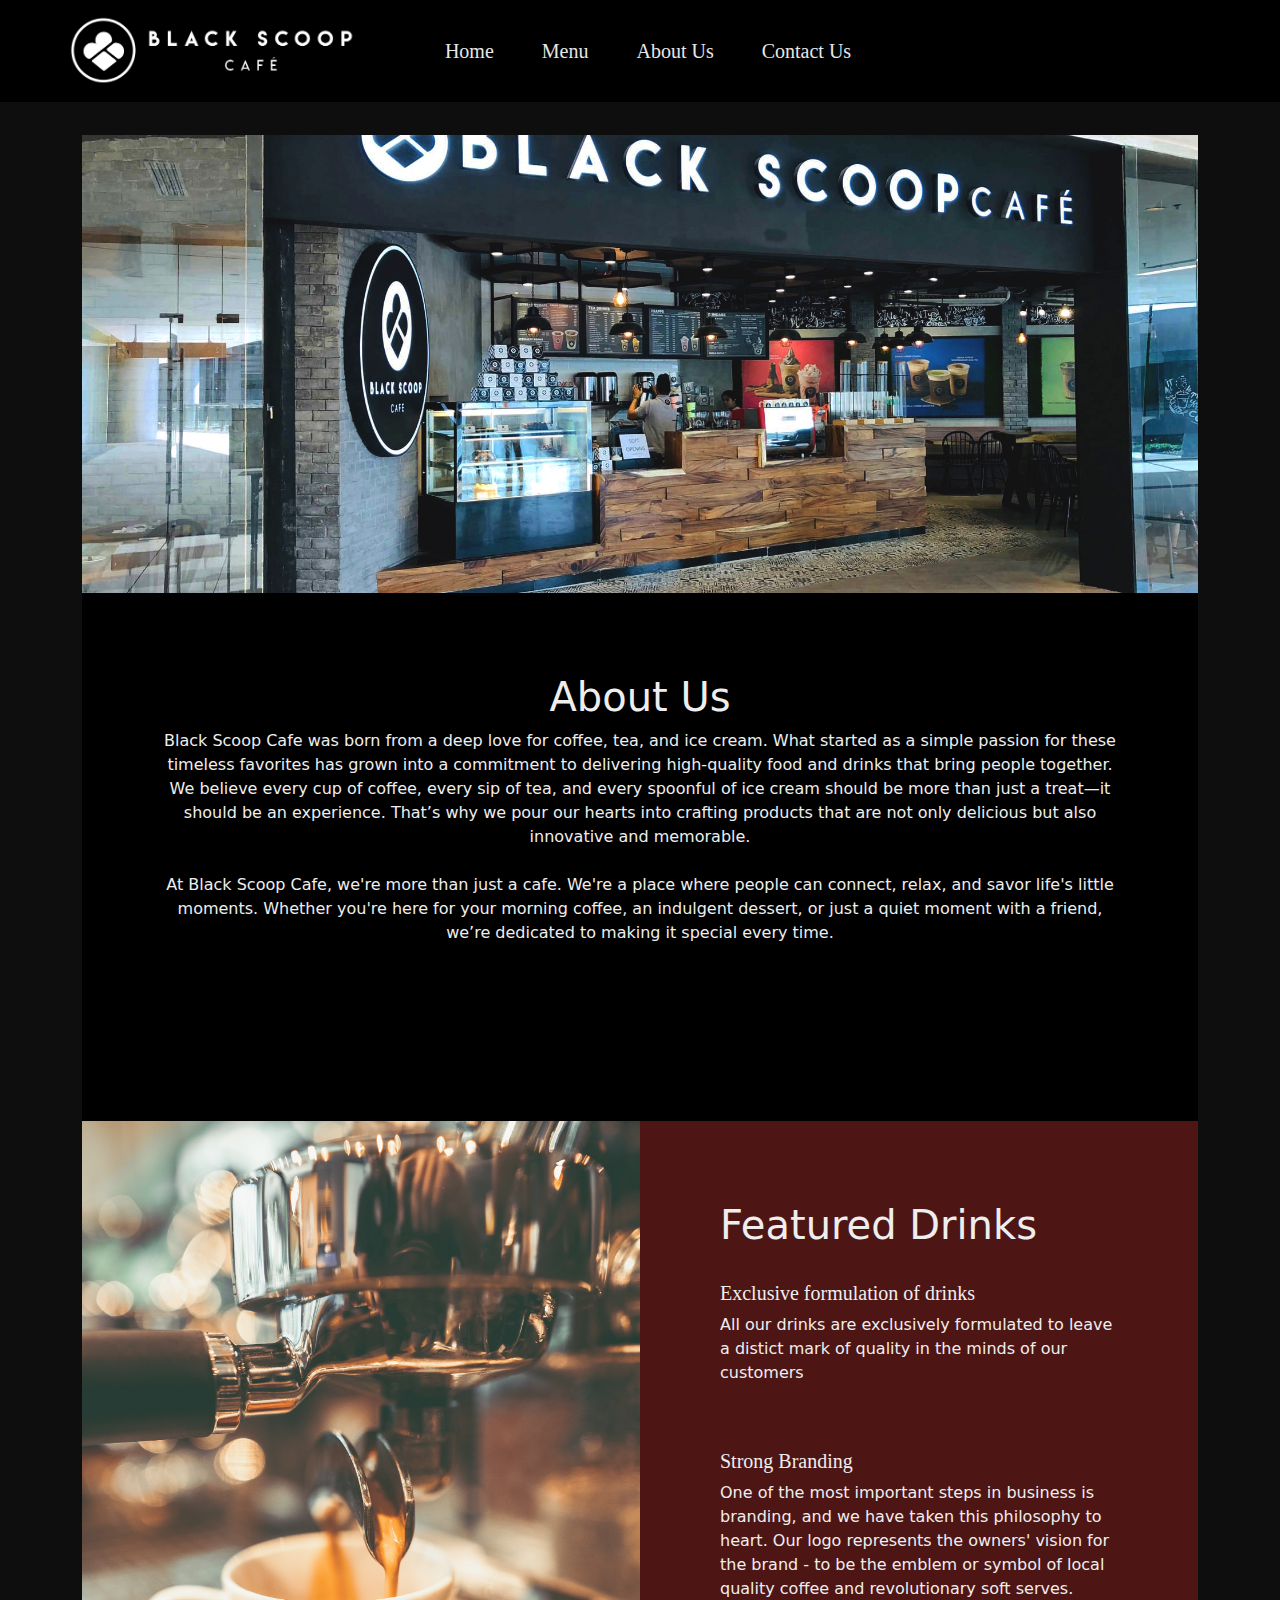
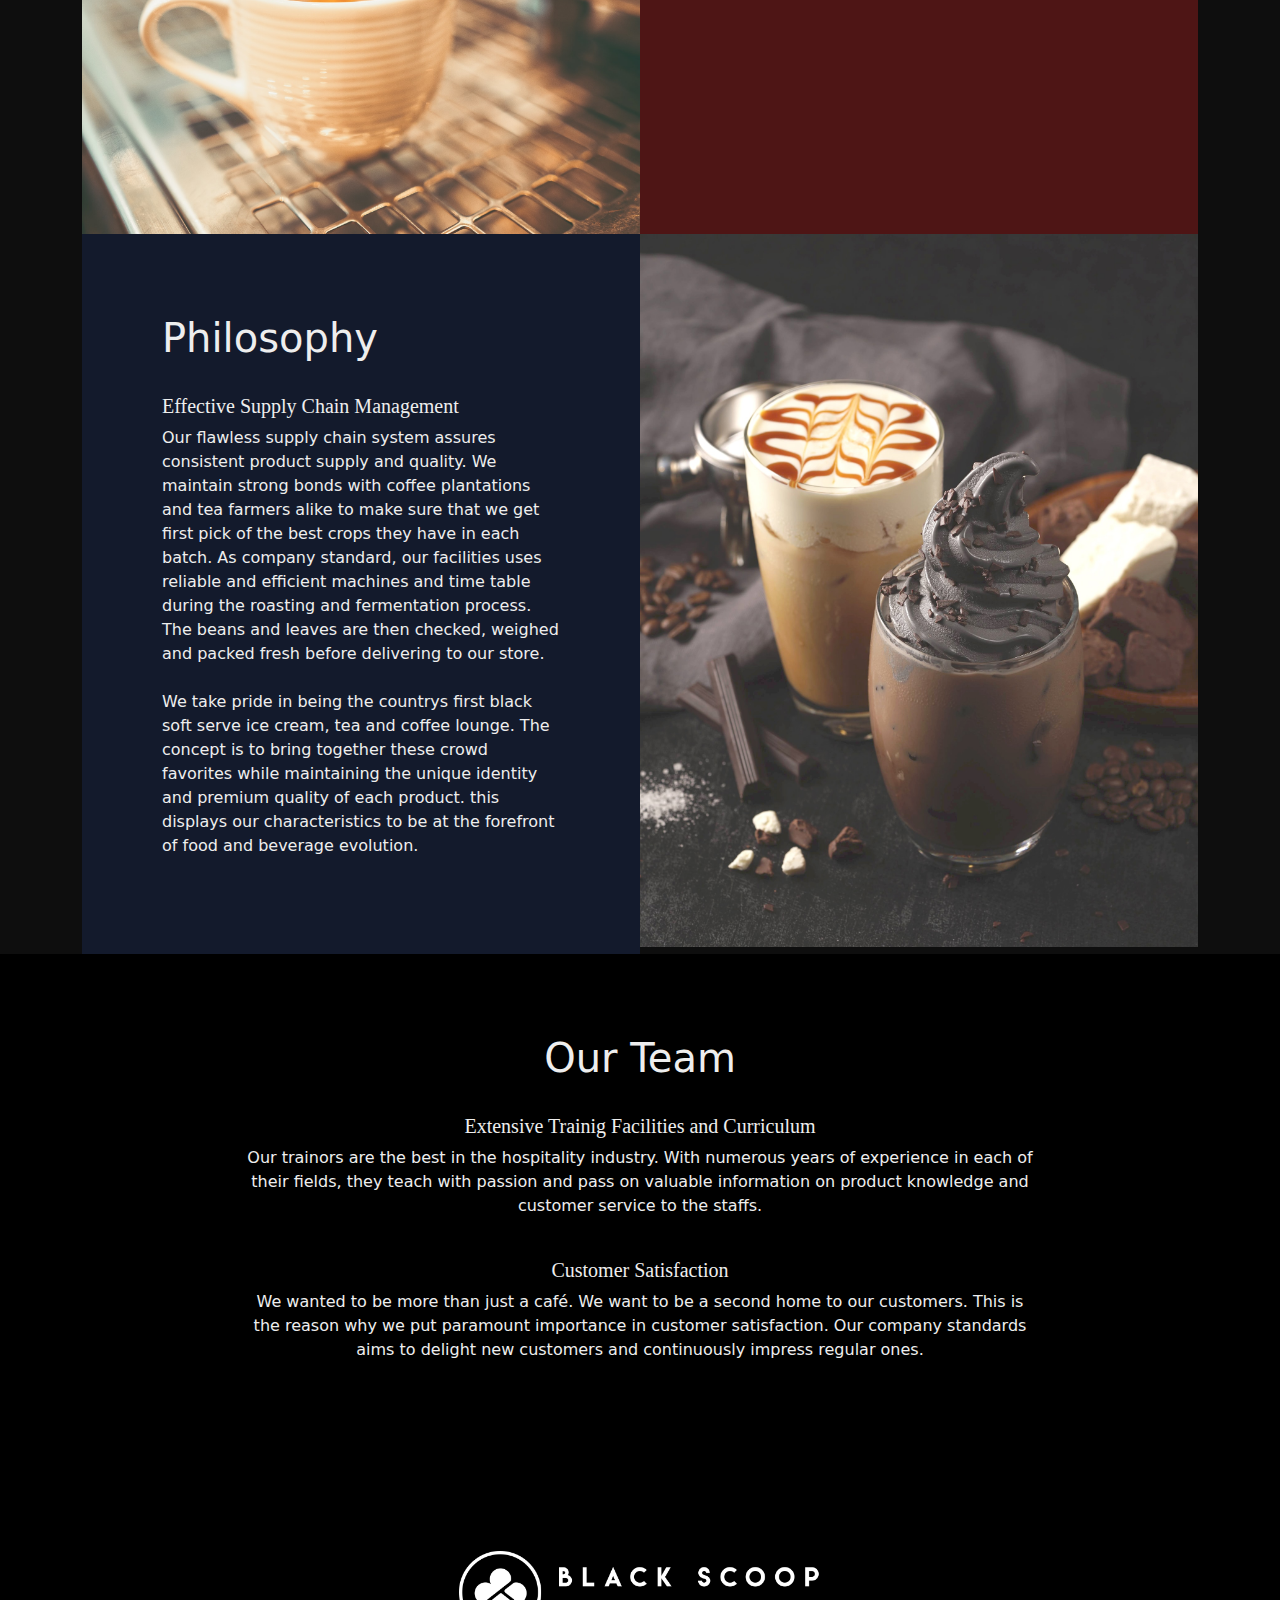
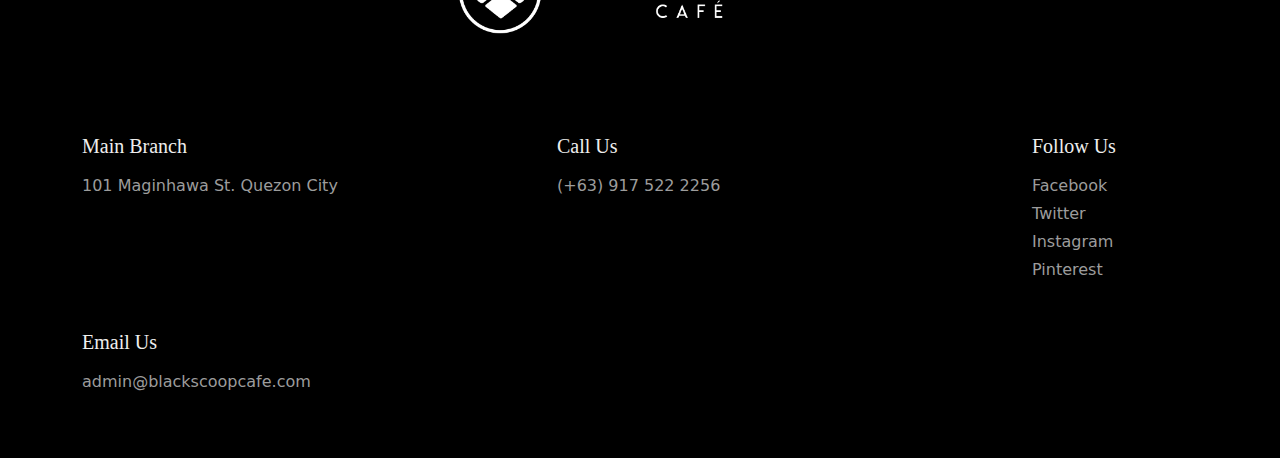
<file: pages/page2/index.html>
<!DOCTYPE html>
<html lang="en">
<head>
  <meta charset="utf-8">
  <meta name="viewport" content="width=device-width, initial-scale=1">
  <title>About Us</title>
  <script src="https://cdn.jsdelivr.net/npm/@popperjs/core@2.11.8/dist/umd/popper.min.js" integrity="sha384-I7E8VVD/ismYTF4hNIPjVp/Zjvgyol6VFvRkX/vR+Vc4jQkC+hVqc2pM8ODewa9r" crossorigin="anonymous"></script>
  <script src="https://cdn.jsdelivr.net/npm/bootstrap@5.3.3/dist/js/bootstrap.min.js" integrity="sha384-0pUGZvbkm6XF6gxjEnlmuGrJXVbNuzT9qBBavbLwCsOGabYfZo0T0to5eqruptLy" crossorigin="anonymous"></script>
  <link href="https://cdn.jsdelivr.net/npm/bootstrap@5.3.3/dist/css/bootstrap.min.css" rel="stylesheet" integrity="sha384-QWTKZyjpPEjISv5WaRU9OFeRpok6YctnYmDr5pNlyT2bRjXh0JMhjY6hW+ALEwIH" crossorigin="anonymous">
  <link rel="stylesheet" href="../page2/assets/css/linksPage2.css">
  <link rel="stylesheet" href="../page2/assets/css/stylePage2.css">
</head>
<body>
  <nav>
    <div class="nav-container">
      <div class="container">
        <div class="row">
          <div class="nav-logo col-lg-3 col-md-12 col-sm-12">
            <a href="../../index.html"><img src="assets/img/black_scoop_2.png" class="logo" alt="Black Scoop Logo"></a>
          </div>
          <div class="nav-links col-lg-6 col-md-12 col-sm-12">
            <ul class="nav justify-content-center">
              <li class="nav-item">
                <a class="navbar-link" href="../../index.html">Home</a>
              </li>
              <li class="nav-item">
                <a class="navbar-link" href="../page1/index.html">Menu</a>
              </li>
              <li class="nav-item">
                <a class="navbar-link active" aria-current="page" href="../page2/index.html">About Us</a>
              </li>
              <li class="nav-item">
                <a class="navbar-link" href="../page3/index.html">Contact Us</a>
              </li>
            </ul>
          </div>
        </div>
      </div>
    </div>
  </nav>
  <main>
    <div class="about-us-section">
      <div class="container-lg">
        <div class="featured col-12">
          <img src="../page2/assets/img/Black-Scoop-Cafe-founded-min.png" class="img-fluid w-100" alt="Feature Drinks">
       </div>
          <div class="content-1 text-center col-12">
            <div>
              <h1>About Us</h1>
              <p>Black Scoop Cafe was born from a deep love for coffee, tea, and ice cream. What started as a simple passion for these timeless favorites has grown into a commitment to delivering high-quality food and drinks that bring people together. We believe every cup of coffee, every sip of tea, and every spoonful of ice cream should be more than just a treat—it should be an experience. That’s why we pour our hearts into crafting products that are not only delicious but also innovative and memorable. <br><br>
                At Black Scoop Cafe, we're more than just a cafe. We're a place where people can connect, relax, and savor life's little moments. Whether you're here for your morning coffee, an indulgent dessert, or just a quiet moment with a friend, we’re dedicated to making it special every time.</p>
            </div>
        </div>
      </div>
    </div>
    <div class="apart-section">
      <div class="container-lg">
        <div class="row g-0">
         <div class="featured col-lg-6 col-md-12 col-sm-12">
            <img src="../page2/assets/img/what-sets-black-scoop-cafe-apart-min.jpg" class="img-fluid w-100" alt="Feature Drinks">
         </div>
          <div class="content-2 col-lg-6 col-md-12 col-sm-12">
           <div>
             <h1>Featured Drinks</h1>
             <br>
             <h5>Exclusive formulation of drinks</h5>
             <p>All our drinks are exclusively formulated to leave a distict mark of quality in the minds of our customers</p>
             <br><br>
             <h5>Strong Branding</h5>
             <p>One of the most important steps in business is branding, and we have taken this philosophy to heart. Our logo represents the owners' vision for the brand - to be the emblem or symbol of local quality coffee and revolutionary soft serves.</p>
           </div>
          </div>
        </div>
      </div>
    </div>
    <div class="philospophy-section">
      <div class="container-lg">
        <div class="row g-0">
          <div class="content-3 col-lg-6 col-md-12 col-sm-12">
           <div>
             <h1>Philosophy</h1><br>
             <h5>Effective Supply Chain Management</h5>
             <p>Our flawless supply chain system assures consistent product supply and quality. We maintain strong bonds with coffee plantations and tea farmers alike to make sure that we get first pick of the best crops they have in each batch. As company standard, our facilities uses reliable and efficient machines and time table during the roasting and fermentation process. The beans and leaves are then checked, weighed and packed fresh before delivering to our store.
              <br><br>We take pride in being the countrys first black soft serve ice cream, tea and coffee lounge. The concept is to bring together these crowd favorites while maintaining the unique identity and premium quality of each product. this displays our characteristics to be at the forefront of food and beverage evolution.</p>
           </div>
          </div>
          <div class="featured col-lg-6 col-md-12 col-sm-12">
            <img src="../page2/assets/img/effective-supply-chain-management-min.jpg" class="img-fluid w-100" alt="Feature Drinks">
         </div>
        </div>
      </div>
    </div>
    <div class="team-section">
      <div class="container-lg">
        <div class="row g-0">
          <div class="content-4 col-12 text-center">
           <div>
             <h1>Our Team</h1><br>
             <h5>Extensive Trainig Facilities and Curriculum</h5>
             <p>Our trainors are the best in the hospitality industry. With numerous years of experience in each of their fields, they teach with passion and pass on valuable information on product knowledge and customer service to the staffs.</p>
             <br><h5>Customer Satisfaction</h5>
             <p>We wanted to be more than just a café. We want to be a second home to our customers. This is the reason why we put paramount importance in customer satisfaction. Our company standards aims to delight new customers and continuously impress regular ones.</p>
            </div>
          </div>
        </div>
      </div>
    </div>
  </main>
  <footer>
    <div class="footer-body">
      <div class="container-lg">
         <div class="footer-logo d-flex justify-content-center">
           <img src="../page2/assets/img/black_scoop_2.png" class="img-fluid img-logo justify-content-center" alt="">
        </div>
        <div>
        </div>
        <div class="row mt-5">
          <div class="col-lg-5 col-md-6 mt-5">
            <div class="row">
              <div class="col-12"><h5>Main Branch</h5></div>
              <div class="col-12 mt-2"><p class="grey">101 Maginhawa St. Quezon City</p></div>
            </div>
          </div>
          <div class="col-lg-5 col-md-6 mt-5">
            <div class="row">
              <div class="col-12"><h5>Call Us</h5></div>
              <div class="col-12 mt-2"><p class="grey">(+63) 917 522 2256</p></div>
            </div>
          </div>
          <div class="text col-lg-2 col-md-6 mt-5">
            <div class="row g-0">
              <div class="col-12"><h5>Follow Us</h5></div>
              <ul class="nav flex-column mt-1">
                <li class="nav-item mt-1">
                  <a class="footer-link-grey" href="https://www.facebook.com/blackscoopcafe/">Facebook</a>
                </li>
                <li class="nav-item mt-1">
                  <a class="footer-link-grey" href="https://x.com/blackscoopcafe">Twitter</a>
                </li>
                <li class="nav-item mt-1">
                  <a class="footer-link-grey" href="https://www.instagram.com/blackscoopcafeph/">Instagram</a>
                </li>
                <li class="nav-item mt-1">
                  <a class="footer-link-grey" href="https://www.pinterest.com/blackscoopcafe/">Pinterest</a>
                </li>
              </ul>
            </div>
          </div>
          <div class="col-lg-12 col-md-6 mt-5 mb-5">
            <div class="row">
              <div class="col-12"><h5>Email Us</h5></div>
              <div class="col-12 mt-2"><p class="grey">admin@blackscoopcafe.com</p></div>
            </div>
          </div>
        </div>
      </div>
    </div>
</footer>
<script src="https://cdn.jsdelivr.net/npm/bootstrap@5.3.3/dist/js/bootstrap.bundle.min.js" integrity="sha384-YvpcrYf0tY3lHB60NNkmXc5s9fDVZLESaAA55NDzOxhy9GkcIdslK1eN7N6jIeHz" crossorigin="anonymous"></script>
</body>
</html>
</file>
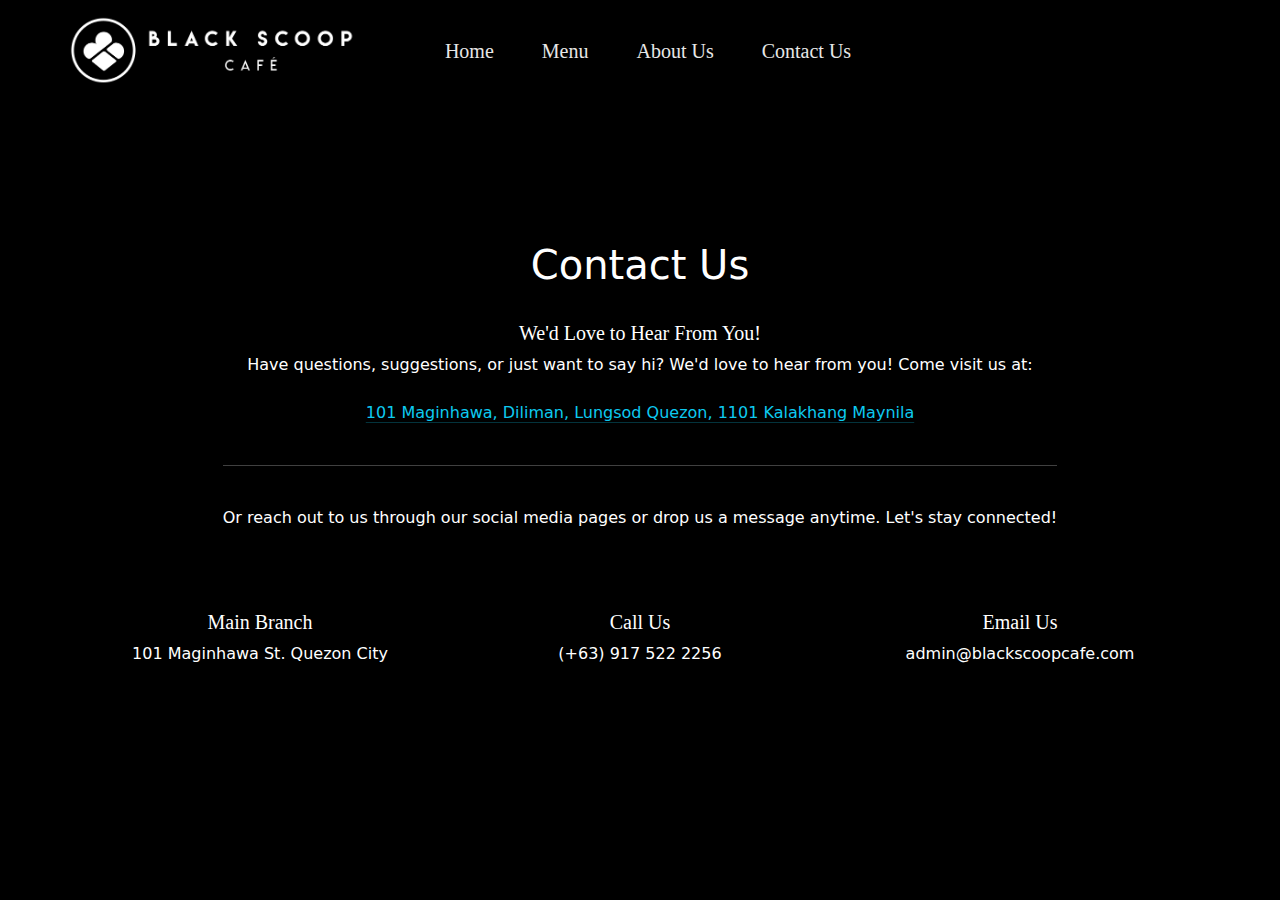
<file: pages/page3/index.html>
<!DOCTYPE html>
<html lang="en">
<head>
    <meta charset="utf-8">
    <meta name="viewport" content="width=device-width, initial-scale=1">
    <title>Contact Us</title>
    <script src="https://cdn.jsdelivr.net/npm/@popperjs/core@2.11.8/dist/umd/popper.min.js" integrity="sha384-I7E8VVD/ismYTF4hNIPjVp/Zjvgyol6VFvRkX/vR+Vc4jQkC+hVqc2pM8ODewa9r" crossorigin="anonymous"></script>
    <script src="https://cdn.jsdelivr.net/npm/bootstrap@5.3.3/dist/js/bootstrap.min.js" integrity="sha384-0pUGZvbkm6XF6gxjEnlmuGrJXVbNuzT9qBBavbLwCsOGabYfZo0T0to5eqruptLy" crossorigin="anonymous"></script>
    <link href="https://cdn.jsdelivr.net/npm/bootstrap@5.3.3/dist/css/bootstrap.min.css" rel="stylesheet" integrity="sha384-QWTKZyjpPEjISv5WaRU9OFeRpok6YctnYmDr5pNlyT2bRjXh0JMhjY6hW+ALEwIH" crossorigin="anonymous">
    <link rel="stylesheet" href="../page3/assets/css/linksPage3.css">
    <link rel="stylesheet" href="../page3/assets/css/stylePage3.css">
</head>
<body>
    <nav>
      <div class="nav-container">
        <div class="container">
          <div class="row">
            <div class="nav-logo col-lg-3 col-md-12 col-sm-12">
              <a href="../../index.html"><img src="assets/img/black_scoop_2.png" class="logo" alt="Black Scoop Logo"></a>
            </div>
            <div class="nav-links col-lg-6 col-md-12 col-sm-12">
              <ul class="nav justify-content-center">
                <li class="nav-item">
                  <a class="navbar-link" href="../../index.html">Home</a>
                </li>
                <li class="nav-item">
                  <a class="navbar-link" href="../page1/index.html">Menu</a>
                </li>
                <li class="nav-item">
                  <a class="navbar-link" href="../page2/index.html">About Us</a>
                </li>
                <li class="nav-item">
                  <a class="navbar-link active" aria-current="page" href="../page3/index.html">Contact Us</a>
                </li>
              </ul>
            </div>
          </div>
        </div>
      </div>
    </nav>
    <main>
        <div class="location-section">
            <div class="container-lg">
                <div class="content-1 text-center col-lg-12 d-flex justify-content-center">
                 <div>
                   <h1>Contact Us</h1><br>
                   <h5>We'd Love to Hear From You!</h5>
                   <p>Have questions, suggestions, or just want to say hi? We'd love to hear from you!
                    Come visit us at: <br><br>
                    <a class="link-info link-offset-2 link-underline-opacity-25 link-underline-opacity-100-hover" href="https://shorturl.at/amFEt">101 Maginhawa, Diliman, Lungsod Quezon, 1101 Kalakhang Maynila</a>
                    <br><br><hr><br>
                    <p>Or reach out to us through our social media pages or drop us a message anytime. Let's stay connected!</p>
                </div>
              </div>
            </div>
          </div>
    </main>
    <footer>
        <div class="footer-body">
          <div class="container-lg">
            <div class="row ">
              <div class="col-lg-4 col-md-12 mt-5 d-flex justify-content-center text-center">
                <div class="row">
                  <div class="col-12"><h5>Main Branch</h5></div>
                  <div class="col-12"><p class="grey">101 Maginhawa St. Quezon City</p></div>
                </div>
              </div>
              <div class="col-lg-4 col-md-12 mt-5 d-flex justify-content-center text-center">
                <div class="row">
                  <div class="col-12"><h5>Call Us</h5></div>
                  <div class="col-12"><p class="grey">(+63) 917 522 2256</p></div>
                </div>
              </div>
              <div class="col-lg-4 col-md-12 mt-5 d-flex justify-content-center text-center">
                <div class="row">
                  <div class="col-12"><h5>Email Us</h5></div>
                  <div class="col-12"><p>admin@blackscoopcafe.com</p></div>
                </div>
              </div>
            </div>
          </div>
        </div>
    </footer>
    <script src="https://cdn.jsdelivr.net/npm/bootstrap@5.3.3/dist/js/bootstrap.bundle.min.js" integrity="sha384-YvpcrYf0tY3lHB60NNkmXc5s9fDVZLESaAA55NDzOxhy9GkcIdslK1eN7N6jIeHz" crossorigin="anonymous"></script>
  </body>
</html>
</body>
</html>
</file>
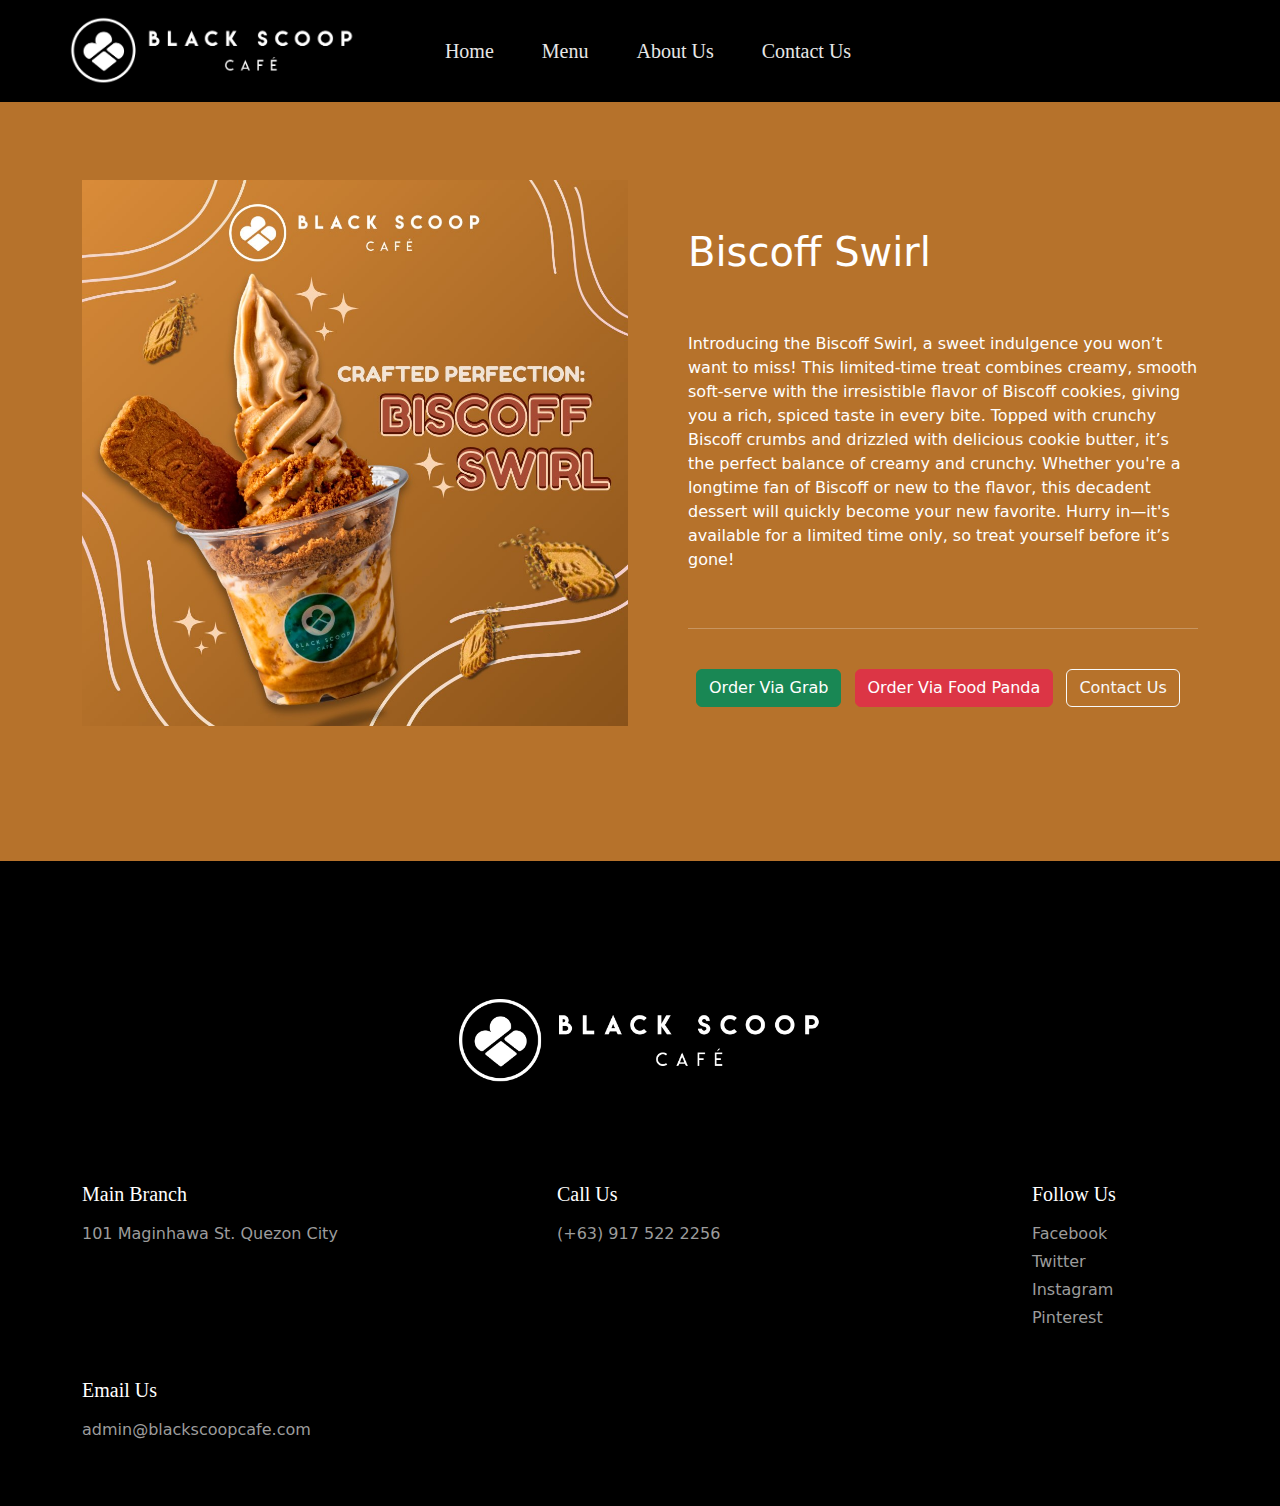
<file: pages/page4/index.html>
<!DOCTYPE html>
<html lang="en">
  <head>
    <meta charset="utf-8">
    <meta name="viewport" content="width=device-width, initial-scale=1">
    <title>Black Scoop Cafe</title>
    <script src="https://cdn.jsdelivr.net/npm/@popperjs/core@2.11.8/dist/umd/popper.min.js" integrity="sha384-I7E8VVD/ismYTF4hNIPjVp/Zjvgyol6VFvRkX/vR+Vc4jQkC+hVqc2pM8ODewa9r" crossorigin="anonymous"></script>
    <script src="https://cdn.jsdelivr.net/npm/bootstrap@5.3.3/dist/js/bootstrap.min.js" integrity="sha384-0pUGZvbkm6XF6gxjEnlmuGrJXVbNuzT9qBBavbLwCsOGabYfZo0T0to5eqruptLy" crossorigin="anonymous"></script>
    <link href="https://cdn.jsdelivr.net/npm/bootstrap@5.3.3/dist/css/bootstrap.min.css" rel="stylesheet" integrity="sha384-QWTKZyjpPEjISv5WaRU9OFeRpok6YctnYmDr5pNlyT2bRjXh0JMhjY6hW+ALEwIH" crossorigin="anonymous">
    <link rel="stylesheet" href="../page4/assets/css/stylePage4.css">
    <link rel="stylesheet" href="../page4/assets/css/linksPage4.css">
  </head>
  <body>
    <nav>
      <div class="nav-container">
        <div class="container">
          <div class="row">
            <div class="nav-logo col-lg-3 col-md-12 col-sm-12">
              <a href="index.html"><img src="assets/img/black_scoop_2.png" class="logo" alt="Black Scoop Logo"></a>
            </div>
            <div class="nav-links col-lg-6 col-md-12 col-sm-12">
              <ul class="nav justify-content-center">
                <li class="nav-item">
                  <a class="navbar-link active" aria-current="page" href="../../index.html">Home</a>
                </li>
                <li class="nav-item">
                  <a class="navbar-link" href="../page1/index.html">Menu</a>
                </li>
                <li class="nav-item">
                  <a class="navbar-link" href="../page2/index.html">About Us</a>
                </li>
                <li class="nav-item">
                  <a class="navbar-link" href="../page3/index.html">Contact Us</a>
                </li>
              </ul>
            </div>
          </div>
        </div>
      </div>
    </nav>
    <main>
      <div class="main-content container">
        <div class="row">
          <div class="col-lg-6 col-md-12 col-sm-12">
            <img src="../page4/assets/img/biscoff.jpg" class="img-fluid w-100" alt="">
          </div>
          <div class=" ps-5 col-lg-6 col-md-12 col-sm-12">
            <h1 class="pt-5 pb-5">Biscoff Swirl</h1>
            <p>
              Introducing the Biscoff Swirl, a sweet indulgence you won’t want to miss! This limited-time treat combines creamy, smooth soft-serve with the irresistible flavor of Biscoff cookies, giving you a rich, spiced taste in every bite. Topped with crunchy Biscoff crumbs and drizzled with delicious cookie butter, it’s the perfect balance of creamy and crunchy. Whether you're a longtime fan of Biscoff or new to the flavor, this decadent dessert will quickly become your new favorite. Hurry in—it's available for a limited time only, so treat yourself before it’s gone!
            </p>
            <br>
            <hr>
            <br>
           <a href="https://food.grab.com/ph/en/restaurants?search=Black%20Scoop&support-deeplink=true&searchParameter=Inside%20Scoop%2F1000&lng=en" class="ps-2"><button type="button" class="btn btn-success">Order Via Grab</button></a>
           <a href="https://www.foodpanda.ph/" class="ps-2"><button type="button" class="btn btn-danger">Order Via Food Panda</button></a>
           <a href="../page3/index.html" class="ps-2"><button type="button" class="btn btn-outline-light">Contact Us</button></a>
          </div>
        </div>
      </div>
    </main>
    <footer>
      <div class="footer-body">
        <div class="container-lg">
           <div class="footer-logo d-flex justify-content-center">
             <img src="../page1/assets/img/black_scoop_2.png" class="img-fluid img-logo justify-content-center" alt="">
          </div>
          <div class="row mt-5">
            <div class="col-lg-5 col-md-6 mt-5">
              <div class="row">
                <div class="col-12"><h5>Main Branch</h5></div>
                <div class="col-12 mt-2"><p class="grey">101 Maginhawa St. Quezon City</p></div>
              </div>
            </div>
            <div class="col-lg-5 col-md-6 mt-5">
              <div class="row">
                <div class="col-12"><h5>Call Us</h5></div>
                <div class="col-12 mt-2"><p class="grey">(+63) 917 522 2256</p></div>
              </div>
            </div>
            <div class="text col-lg-2 col-md-6 mt-5">
              <div class="row g-0">
                <div class="col-12"><h5>Follow Us</h5></div>
                <ul class="nav flex-column mt-1">
                  <li class="nav-item mt-1">
                    <a class="footer-link-grey" href="https://www.facebook.com/blackscoopcafe/">Facebook</a>
                  </li>
                  <li class="nav-item mt-1">
                    <a class="footer-link-grey" href="https://x.com/blackscoopcafe">Twitter</a>
                  </li>
                  <li class="nav-item mt-1">
                    <a class="footer-link-grey" href="https://www.instagram.com/blackscoopcafeph/">Instagram</a>
                  </li>
                  <li class="nav-item mt-1">
                    <a class="footer-link-grey" href="https://www.pinterest.com/blackscoopcafe/">Pinterest</a>
                  </li>
                </ul>
              </div>
            </div>
            <div class="col-lg-12 col-md-6 mt-5 mb-5">
              <div class="row">
                <div class="col-12"><h5>Email Us</h5></div>
                <div class="col-12 mt-2"><p class="grey">admin@blackscoopcafe.com</p></div>
              </div>
            </div>
          </div>
        </div>
      </div>
  </footer>
  <script src="https://cdn.jsdelivr.net/npm/bootstrap@5.3.3/dist/js/bootstrap.bundle.min.js" integrity="sha384-YvpcrYf0tY3lHB60NNkmXc5s9fDVZLESaAA55NDzOxhy9GkcIdslK1eN7N6jIeHz" crossorigin="anonymous"></script>
  </body>
  </html>
</file>
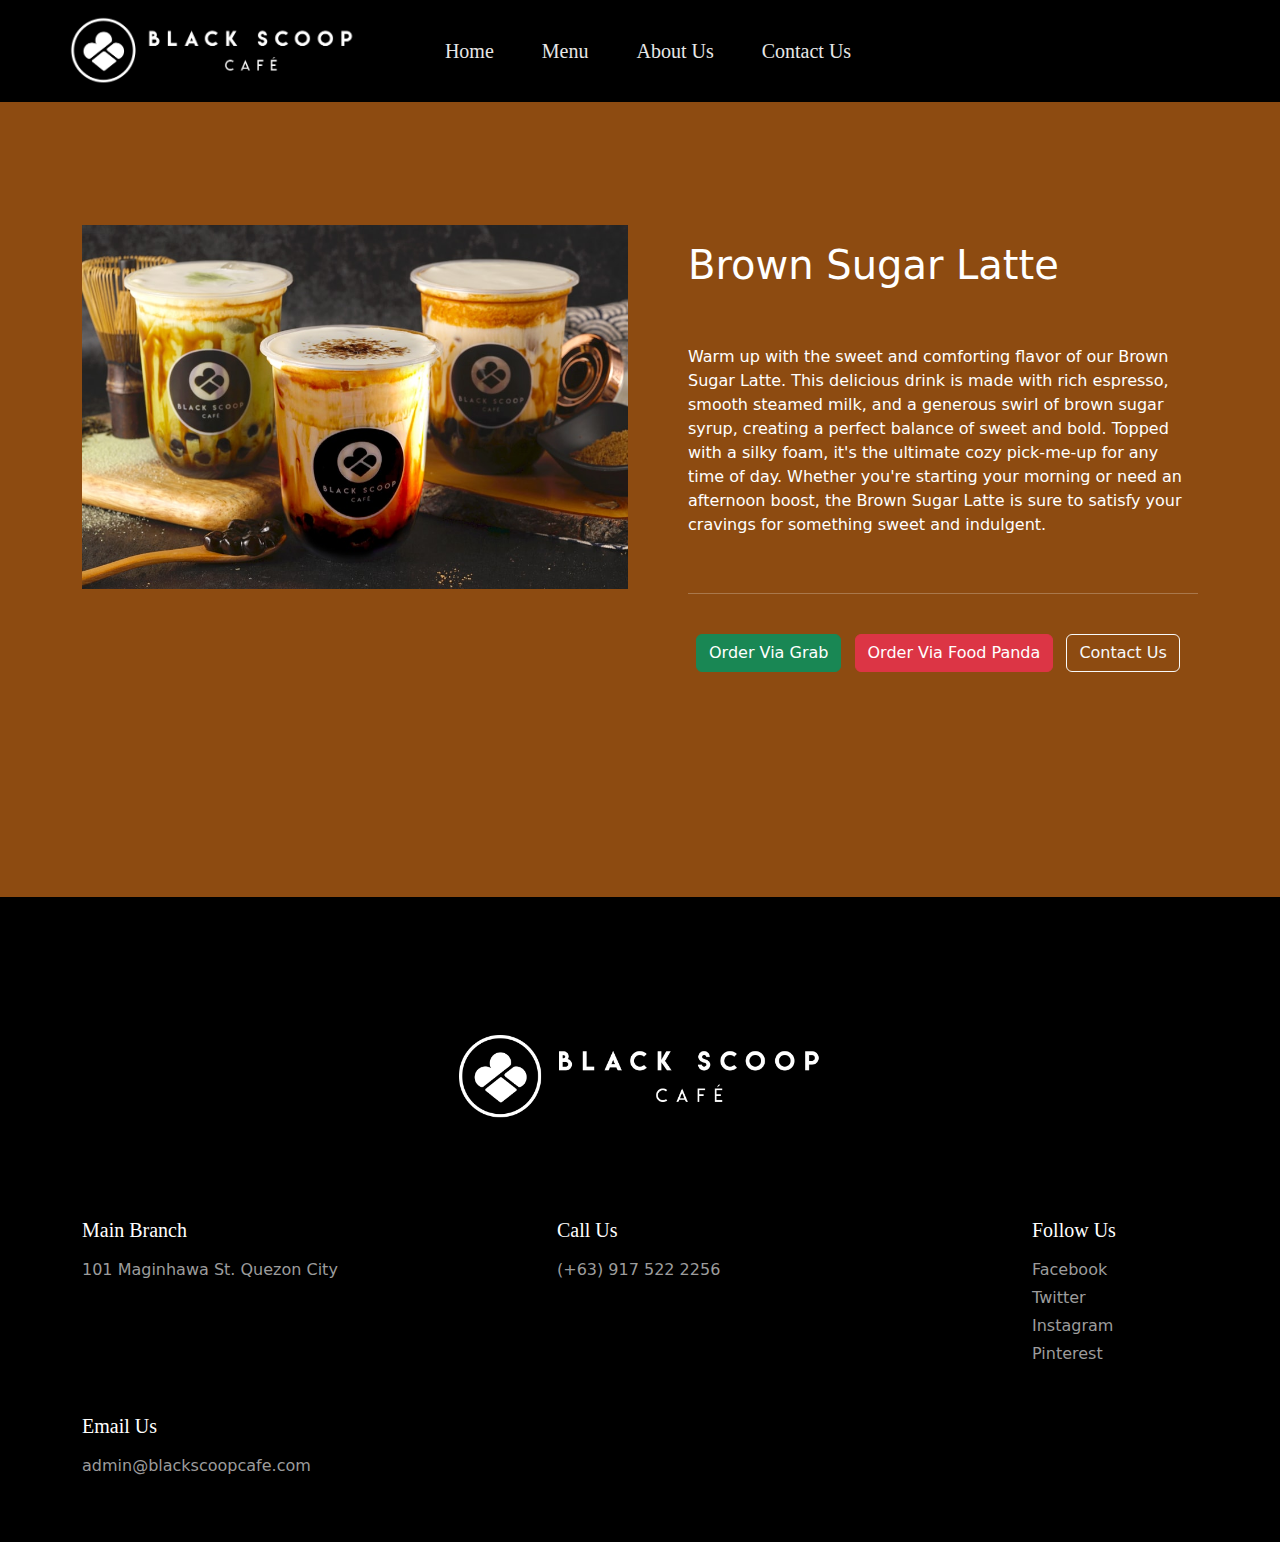
<file: pages/page5/index.html>
<!DOCTYPE html>
<html lang="en">
  <head>
    <meta charset="utf-8">
    <meta name="viewport" content="width=device-width, initial-scale=1">
    <title>Black Scoop Cafe</title>
    <script src="https://cdn.jsdelivr.net/npm/@popperjs/core@2.11.8/dist/umd/popper.min.js" integrity="sha384-I7E8VVD/ismYTF4hNIPjVp/Zjvgyol6VFvRkX/vR+Vc4jQkC+hVqc2pM8ODewa9r" crossorigin="anonymous"></script>
    <script src="https://cdn.jsdelivr.net/npm/bootstrap@5.3.3/dist/js/bootstrap.min.js" integrity="sha384-0pUGZvbkm6XF6gxjEnlmuGrJXVbNuzT9qBBavbLwCsOGabYfZo0T0to5eqruptLy" crossorigin="anonymous"></script>
    <link href="https://cdn.jsdelivr.net/npm/bootstrap@5.3.3/dist/css/bootstrap.min.css" rel="stylesheet" integrity="sha384-QWTKZyjpPEjISv5WaRU9OFeRpok6YctnYmDr5pNlyT2bRjXh0JMhjY6hW+ALEwIH" crossorigin="anonymous">
    <link rel="stylesheet" href="../page5/assets/css/stylePage5.css">
    <link rel="stylesheet" href="../page5/assets/css/linksPage5.css">
  </head>
  <body>
    <nav>
      <div class="nav-container">
        <div class="container">
          <div class="row">
            <div class="nav-logo col-lg-3 col-md-12 col-sm-12">
              <a href="index.html"><img src="assets/img/black_scoop_2.png" class="logo" alt="Black Scoop Logo"></a>
            </div>
            <div class="nav-links col-lg-6 col-md-12 col-sm-12">
              <ul class="nav justify-content-center">
                <li class="nav-item">
                  <a class="navbar-link active" aria-current="page" href="../../index.html">Home</a>
                </li>
                <li class="nav-item">
                  <a class="navbar-link" href="../page1/index.html">Menu</a>
                </li>
                <li class="nav-item">
                  <a class="navbar-link" href="../page2/index.html">About Us</a>
                </li>
                <li class="nav-item">
                  <a class="navbar-link" href="../page3/index.html">Contact Us</a>
                </li>
              </ul>
            </div>
          </div>
        </div>
      </div>
    </nav>
    <main>
      <div class="main-content container">
        <div class="row">
          <div class="col-lg-6 col-md-12 col-sm-12">
            <img src="../page5/assets/img/home-featured-min-1.jpg" class="img-fluid pb-5" alt="">
          </div>
          <div class=" ps-5 col-lg-6 col-md-12 col-sm-12">
            <h1 class="pt-3 pb-5">Brown Sugar Latte</h1>
            <p>
                Warm up with the sweet and comforting flavor of our Brown Sugar Latte. This delicious drink is made with rich espresso, smooth steamed milk, and a generous swirl of brown sugar syrup, creating a perfect balance of sweet and bold. Topped with a silky foam, it's the ultimate cozy pick-me-up for any time of day. Whether you're starting your morning or need an afternoon boost, the Brown Sugar Latte is sure to satisfy your cravings for something sweet and indulgent.
            </p>
            <br>
            <hr>
            <br>
           <a href="https://food.grab.com/ph/en/restaurants?search=Black%20Scoop&support-deeplink=true&searchParameter=Inside%20Scoop%2F1000&lng=en" class="ps-2"><button type="button" class="btn btn-success">Order Via Grab</button></a>
           <a href="https://www.foodpanda.ph/" class="ps-2"><button type="button" class="btn btn-danger">Order Via Food Panda</button></a>
           <a href="../page3/index.html" class="ps-2"><button type="button" class="btn btn-outline-light">Contact Us</button></a>
          </div>
        </div>
      </div>
    </main>
    <footer>
      <div class="footer-body">
        <div class="container-lg">
           <div class="footer-logo d-flex justify-content-center">
             <img src="../page1/assets/img/black_scoop_2.png" class="img-fluid img-logo justify-content-center" alt="">
          </div>
          <div class="row mt-5">
            <div class="col-lg-5 col-md-6 mt-5">
              <div class="row">
                <div class="col-12"><h5>Main Branch</h5></div>
                <div class="col-12 mt-2"><p class="grey">101 Maginhawa St. Quezon City</p></div>
              </div>
            </div>
            <div class="col-lg-5 col-md-6 mt-5">
              <div class="row">
                <div class="col-12"><h5>Call Us</h5></div>
                <div class="col-12 mt-2"><p class="grey">(+63) 917 522 2256</p></div>
              </div>
            </div>
            <div class="text col-lg-2 col-md-6 mt-5">
              <div class="row g-0">
                <div class="col-12"><h5>Follow Us</h5></div>
                <ul class="nav flex-column mt-1">
                  <li class="nav-item mt-1">
                    <a class="footer-link-grey" href="https://www.facebook.com/blackscoopcafe/">Facebook</a>
                  </li>
                  <li class="nav-item mt-1">
                    <a class="footer-link-grey" href="https://x.com/blackscoopcafe">Twitter</a>
                  </li>
                  <li class="nav-item mt-1">
                    <a class="footer-link-grey" href="https://www.instagram.com/blackscoopcafeph/">Instagram</a>
                  </li>
                  <li class="nav-item mt-1">
                    <a class="footer-link-grey" href="https://www.pinterest.com/blackscoopcafe/">Pinterest</a>
                  </li>
                </ul>
              </div>
            </div>
            <div class="col-lg-12 col-md-6 mt-5 mb-5">
              <div class="row">
                <div class="col-12"><h5>Email Us</h5></div>
                <div class="col-12 mt-2"><p class="grey">admin@blackscoopcafe.com</p></div>
              </div>
            </div>
          </div>
        </div>
      </div>
  </footer>
  <script src="https://cdn.jsdelivr.net/npm/bootstrap@5.3.3/dist/js/bootstrap.bundle.min.js" integrity="sha384-YvpcrYf0tY3lHB60NNkmXc5s9fDVZLESaAA55NDzOxhy9GkcIdslK1eN7N6jIeHz" crossorigin="anonymous"></script>
  </body>
  </html>
</file>
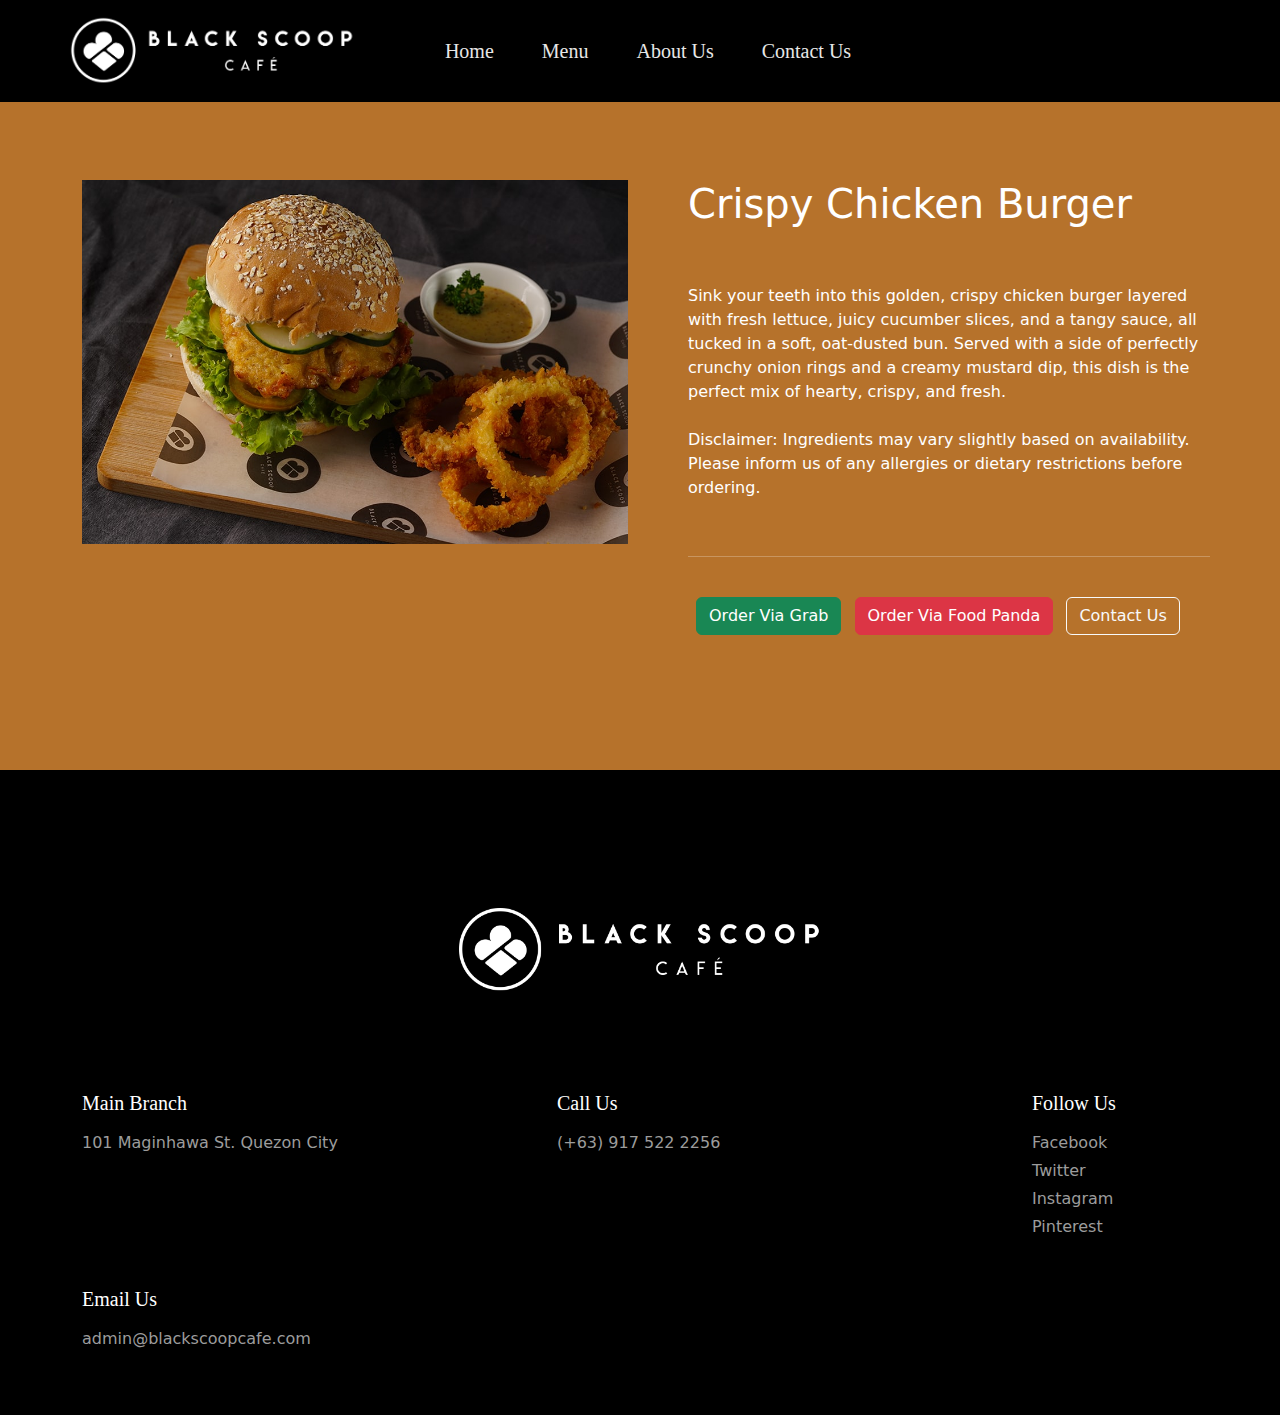
<file: pages/page6/index.html>
<!DOCTYPE html>
<html lang="en">
  <head>
    <meta charset="utf-8">
    <meta name="viewport" content="width=device-width, initial-scale=1">
    <title>Black Scoop Cafe</title>
    <script src="https://cdn.jsdelivr.net/npm/@popperjs/core@2.11.8/dist/umd/popper.min.js" integrity="sha384-I7E8VVD/ismYTF4hNIPjVp/Zjvgyol6VFvRkX/vR+Vc4jQkC+hVqc2pM8ODewa9r" crossorigin="anonymous"></script>
    <script src="https://cdn.jsdelivr.net/npm/bootstrap@5.3.3/dist/js/bootstrap.min.js" integrity="sha384-0pUGZvbkm6XF6gxjEnlmuGrJXVbNuzT9qBBavbLwCsOGabYfZo0T0to5eqruptLy" crossorigin="anonymous"></script>
    <link href="https://cdn.jsdelivr.net/npm/bootstrap@5.3.3/dist/css/bootstrap.min.css" rel="stylesheet" integrity="sha384-QWTKZyjpPEjISv5WaRU9OFeRpok6YctnYmDr5pNlyT2bRjXh0JMhjY6hW+ALEwIH" crossorigin="anonymous">
    <link rel="stylesheet" href="../page4/assets/css/stylePage4.css">
    <link rel="stylesheet" href="../page4/assets/css/linksPage4.css">
  </head>
  <body>
    <nav>
      <div class="nav-container">
        <div class="container">
          <div class="row">
            <div class="nav-logo col-lg-3 col-md-12 col-sm-12">
              <a href="index.html"><img src="assets/img/black_scoop_2.png" class="logo" alt="Black Scoop Logo"></a>
            </div>
            <div class="nav-links col-lg-6 col-md-12 col-sm-12">
              <ul class="nav justify-content-center">
                <li class="nav-item">
                  <a class="navbar-link active" aria-current="page" href="../../index.html">Home</a>
                </li>
                <li class="nav-item">
                  <a class="navbar-link" href="../page1/index.html">Menu</a>
                </li>
                <li class="nav-item">
                  <a class="navbar-link" href="../page2/index.html">About Us</a>
                </li>
                <li class="nav-item">
                  <a class="navbar-link" href="../page3/index.html">Contact Us</a>
                </li>
              </ul>
            </div>
          </div>
        </div>
      </div>
    </nav>
    <main>
      <div class="main-content container">
        <div class="row">
          <div class="col-lg-6 col-md-12 col-sm-12">
            <img src="../page6/assets/img/home-foods-min.jpg" class="img-fluid w-100 pb-5" alt="">
          </div>
          <div class=" ps-5 col-lg-6 col-md-12 col-sm-12 g-0">
            <h1 class="pb-5">Crispy Chicken Burger</h1>
            <p>
                Sink your teeth into this golden, crispy chicken burger layered with fresh lettuce, juicy cucumber slices, and a tangy sauce, all tucked in a soft, oat-dusted bun. Served with a side of perfectly crunchy onion rings and a creamy mustard dip, this dish is the perfect mix of hearty, crispy, and fresh.
                <br><br>Disclaimer: Ingredients may vary slightly based on availability. Please inform us of any allergies or dietary restrictions before ordering.
            </p>
            <br>
            <hr>
            <br>
           <a href="https://food.grab.com/ph/en/restaurants?search=Black%20Scoop&support-deeplink=true&searchParameter=Inside%20Scoop%2F1000&lng=en" class="ps-2"><button type="button" class="btn btn-success">Order Via Grab</button></a>
           <a href="https://www.foodpanda.ph/" class="ps-2"><button type="button" class="btn btn-danger">Order Via Food Panda</button></a>
           <a href="../page3/index.html" class="ps-2"><button type="button" class="btn btn-outline-light">Contact Us</button></a>
          </div>
        </div>
      </div>
    </main>
    <footer>
      <div class="footer-body">
        <div class="container-lg">
           <div class="footer-logo d-flex justify-content-center">
             <img src="../page1/assets/img/black_scoop_2.png" class="img-fluid img-logo justify-content-center" alt="">
          </div>
          <div class="row mt-5">
            <div class="col-lg-5 col-md-6 mt-5">
              <div class="row">
                <div class="col-12"><h5>Main Branch</h5></div>
                <div class="col-12 mt-2"><p class="grey">101 Maginhawa St. Quezon City</p></div>
              </div>
            </div>
            <div class="col-lg-5 col-md-6 mt-5">
              <div class="row">
                <div class="col-12"><h5>Call Us</h5></div>
                <div class="col-12 mt-2"><p class="grey">(+63) 917 522 2256</p></div>
              </div>
            </div>
            <div class="text col-lg-2 col-md-6 mt-5">
              <div class="row g-0">
                <div class="col-12"><h5>Follow Us</h5></div>
                <ul class="nav flex-column mt-1">
                  <li class="nav-item mt-1">
                    <a class="footer-link-grey" href="https://www.facebook.com/blackscoopcafe/">Facebook</a>
                  </li>
                  <li class="nav-item mt-1">
                    <a class="footer-link-grey" href="https://x.com/blackscoopcafe">Twitter</a>
                  </li>
                  <li class="nav-item mt-1">
                    <a class="footer-link-grey" href="https://www.instagram.com/blackscoopcafeph/">Instagram</a>
                  </li>
                  <li class="nav-item mt-1">
                    <a class="footer-link-grey" href="https://www.pinterest.com/blackscoopcafe/">Pinterest</a>
                  </li>
                </ul>
              </div>
            </div>
            <div class="col-lg-12 col-md-6 mt-5 mb-5">
              <div class="row">
                <div class="col-12"><h5>Email Us</h5></div>
                <div class="col-12 mt-2"><p class="grey">admin@blackscoopcafe.com</p></div>
              </div>
            </div>
          </div>
        </div>
      </div>
  </footer>
  <script src="https://cdn.jsdelivr.net/npm/bootstrap@5.3.3/dist/js/bootstrap.bundle.min.js" integrity="sha384-YvpcrYf0tY3lHB60NNkmXc5s9fDVZLESaAA55NDzOxhy9GkcIdslK1eN7N6jIeHz" crossorigin="anonymous"></script>
  </body>
  </html>
</file>
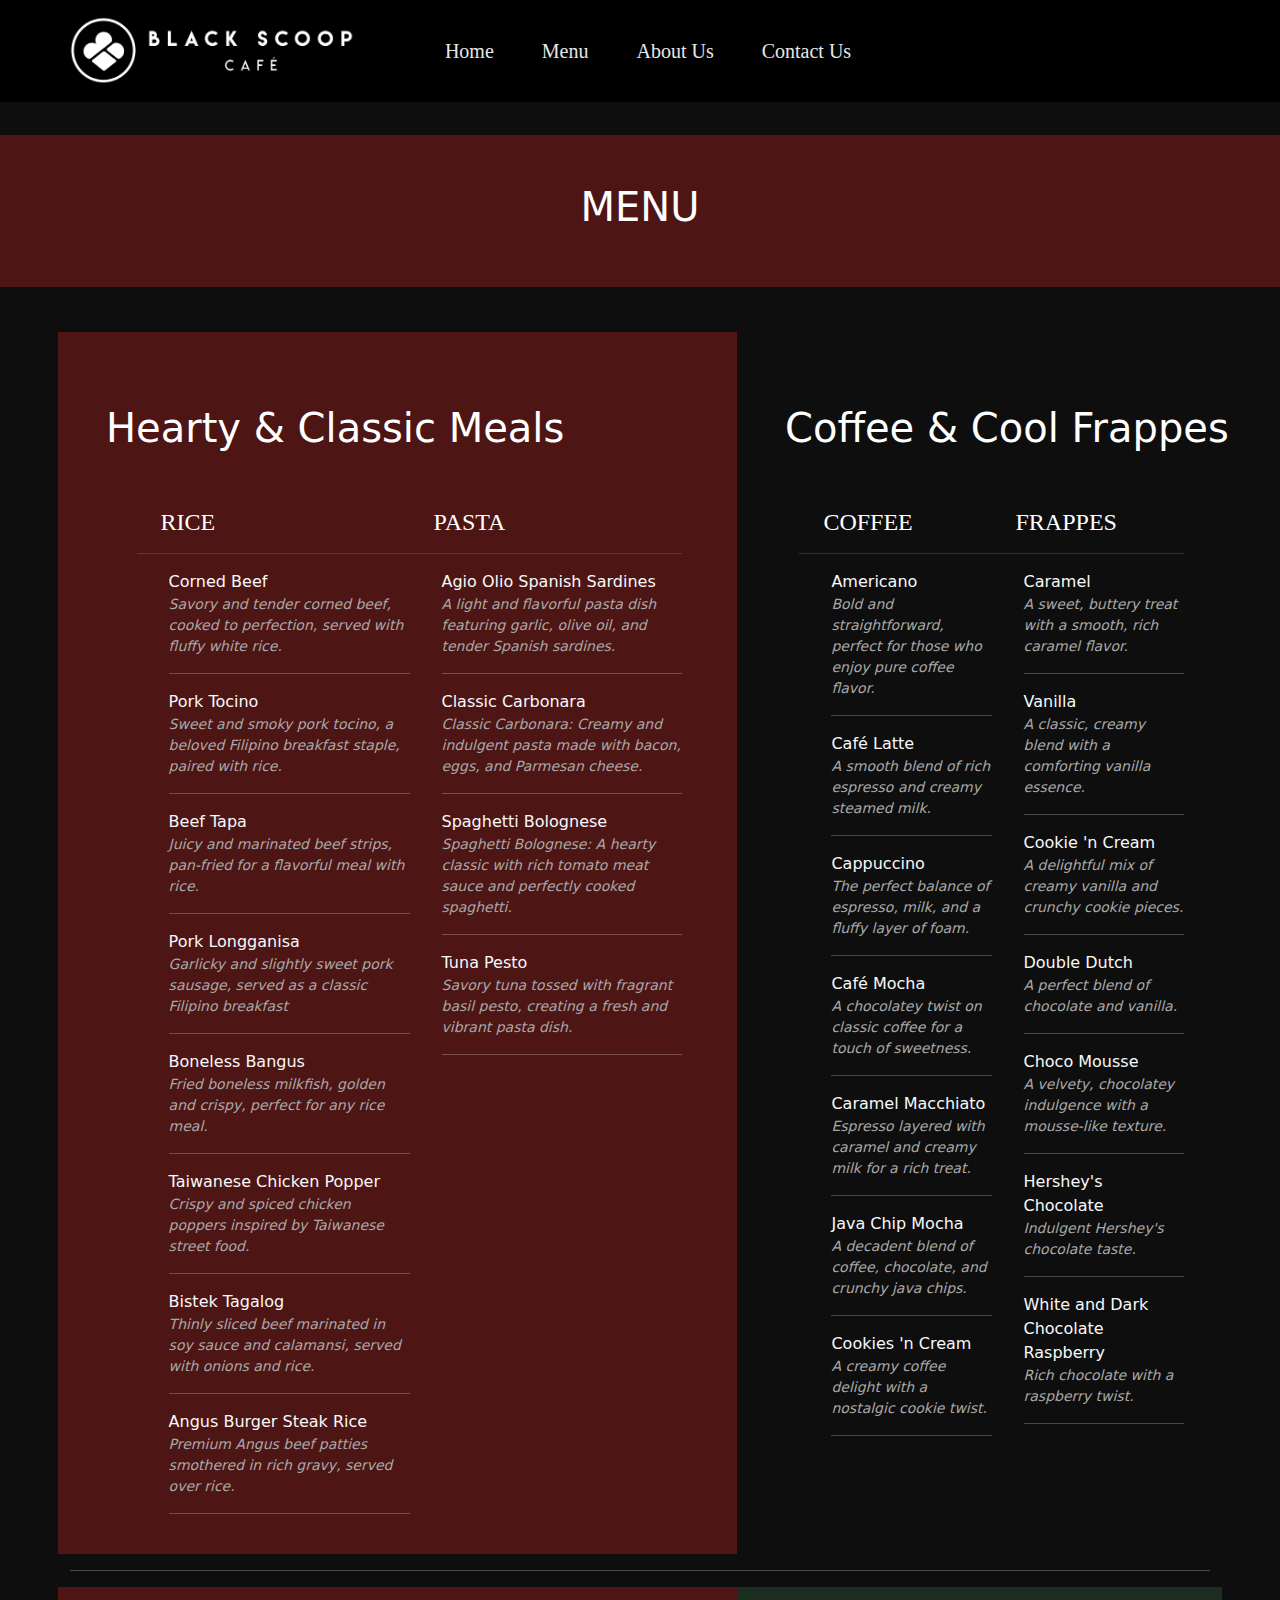
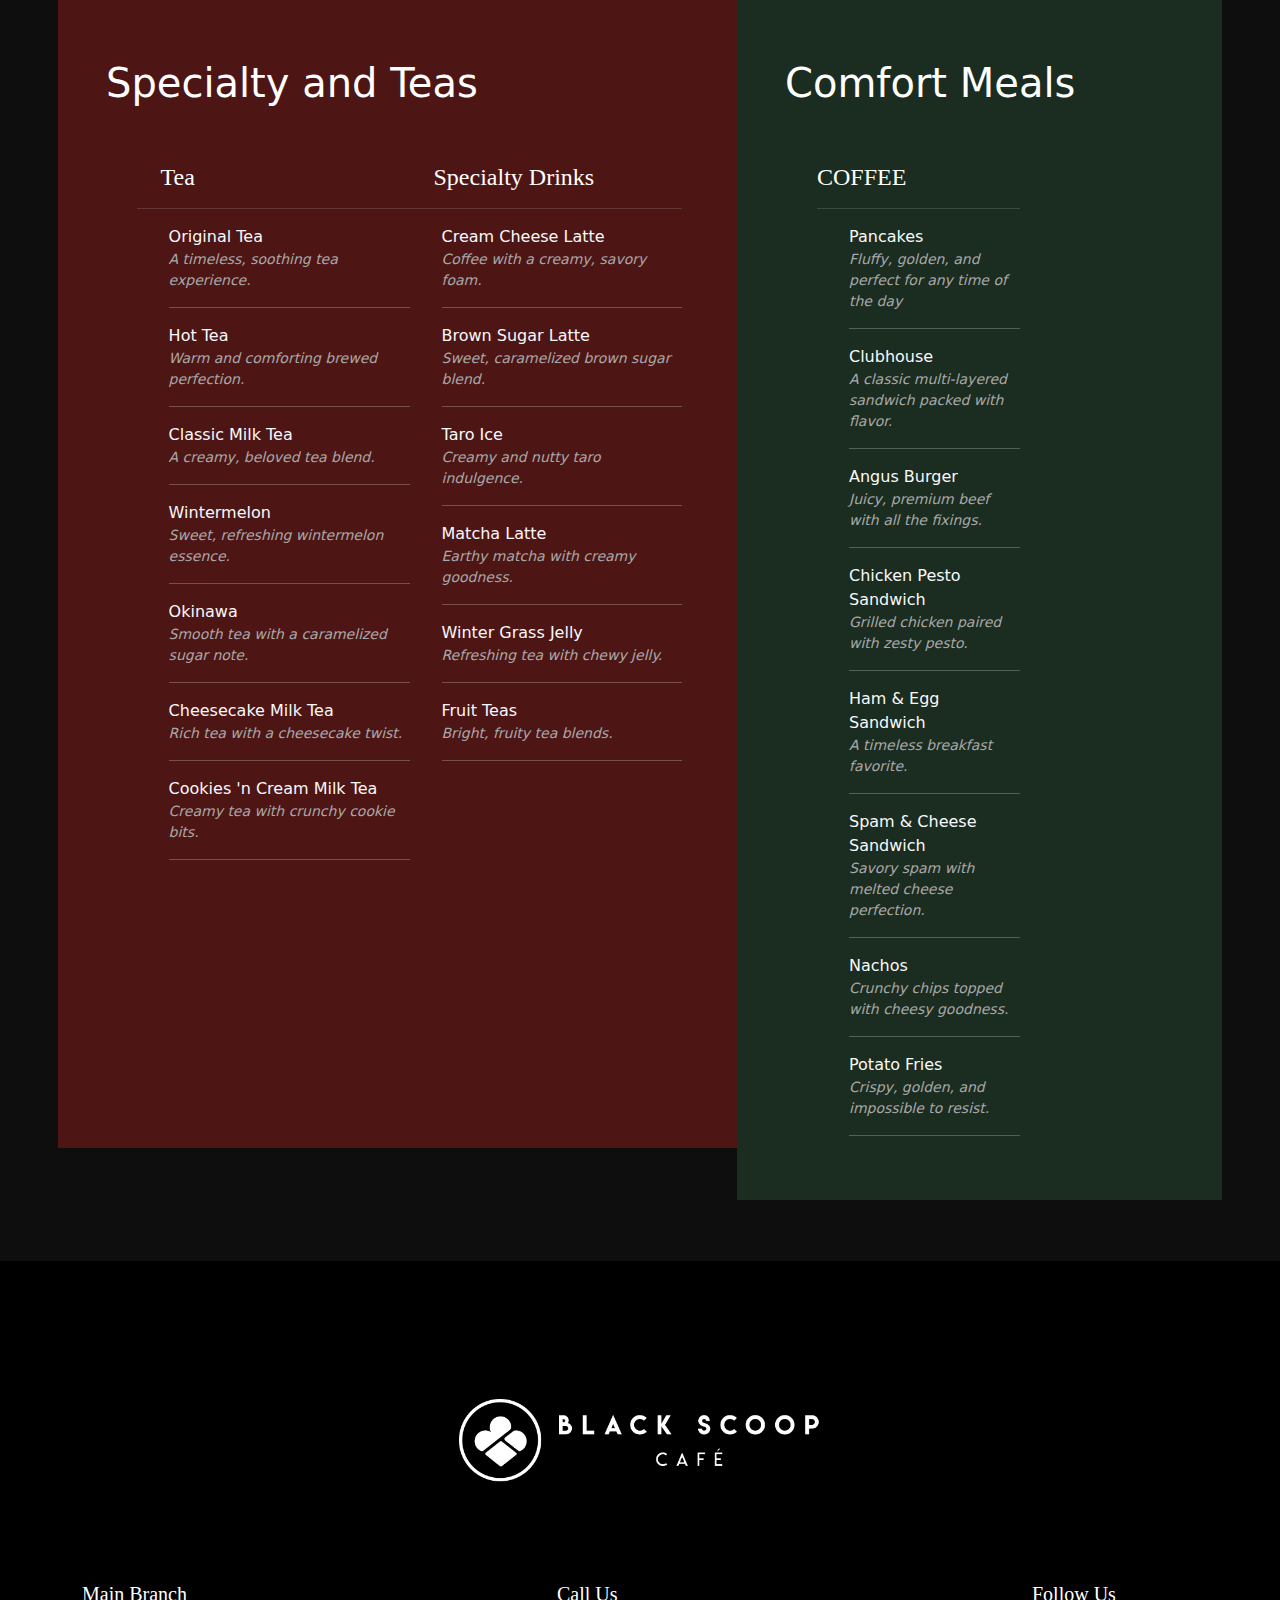
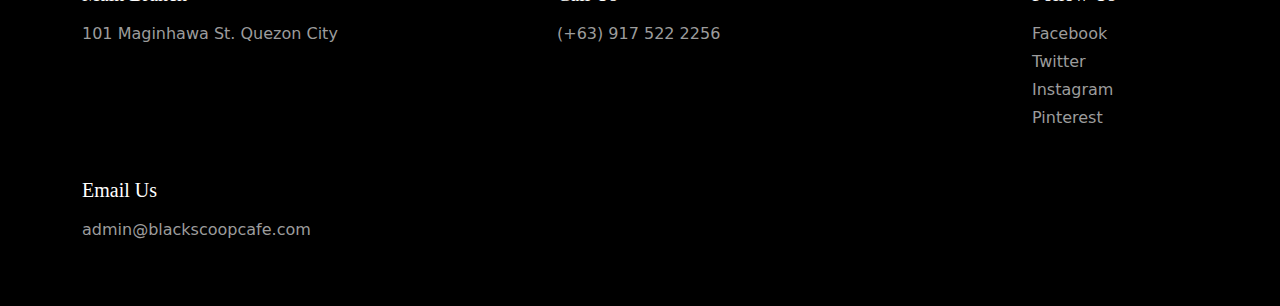
<file: pages/page1/menu.html>
<!DOCTYPE html>
<html lang="en">
<head>
  <meta charset="utf-8">
  <meta name="viewport" content="width=device-width, initial-scale=1">
  <title>Menu</title>
  <script src="https://cdn.jsdelivr.net/npm/@popperjs/core@2.11.8/dist/umd/popper.min.js" integrity="sha384-I7E8VVD/ismYTF4hNIPjVp/Zjvgyol6VFvRkX/vR+Vc4jQkC+hVqc2pM8ODewa9r" crossorigin="anonymous"></script>
  <script src="https://cdn.jsdelivr.net/npm/bootstrap@5.3.3/dist/js/bootstrap.min.js" integrity="sha384-0pUGZvbkm6XF6gxjEnlmuGrJXVbNuzT9qBBavbLwCsOGabYfZo0T0to5eqruptLy" crossorigin="anonymous"></script>
  <link href="https://cdn.jsdelivr.net/npm/bootstrap@5.3.3/dist/css/bootstrap.min.css" rel="stylesheet" integrity="sha384-QWTKZyjpPEjISv5WaRU9OFeRpok6YctnYmDr5pNlyT2bRjXh0JMhjY6hW+ALEwIH" crossorigin="anonymous">
  <link rel="stylesheet" href="/pages/page1/assets/css/link-page1.css">
  <link rel="stylesheet" href="/pages/page1/assets/css/style-page1.css">
</head>
<body>
  <nav>
    <div class="nav-container">
      <div class="container">
        <div class="row">
          <div class="nav-logo col-lg-3 col-md-12 col-sm-12">
            <a href="/index.html"><img src="assets/img/black_scoop_2.png" class="logo" alt="Black Scoop Logo"></a>
          </div>
          <div class="nav-links col-lg-6 col-md-12 col-sm-12">
            <ul class="nav justify-content-center">
              <li class="nav-item">
                <a class="navbar-link" href="/index.html">Home</a>
              </li>
              <li class="nav-item">
                <a class="navbar-link active" aria-current="page" href="/pages/page1/menu.html">Menu</a>
              </li>
              <li class="nav-item">
                <a class="navbar-link" href="/pages/page2/about.html">About Us</a>
              </li>
              <li class="nav-item">
                <a class="navbar-link" href="/pages/page3/contact.html">Contact Us</a>
              </li>
            </ul>
          </div>
        </div>
      </div>
    </div>
  </nav>
  <main>
    <div class="container-fluid">
      <div class="row">
        <div class="content-1 col-12 pt-5 pb-5 d-flex justify-content-center align-items-center">
          <h1>MENU</h1><br>
        </div>
      </div>
    </div>
    <div class="menu-section">
      <div class="container-lg g-0">
        <div class="row">
          <div class="food-section g-0 col-lg-7 col-md-12">
            <div class="row comfort g-0 pt-4 ps-4 d-flex justify-content-center">
              <h1 class="mt-5 ms-5" >Hearty & Classic Meals</h1>
              <div class="col-lg-5 col-md-6 col-sm-6 mt-5 ">
                <h4 class="ms-4">RICE</h4><hr class="horizon-dash">
                <ul class="g-0 pb-2">
                  <li class="text-light list-unstyled mt-2"> Corned Beef
                    <p class="sub-text">Savory and tender corned beef, cooked to perfection, served with fluffy white rice.</p><hr>
                  </li>
                  <li class="text-light list-unstyled mt-2"> Pork Tocino
                    <p class="sub-text">Sweet and smoky pork tocino, a beloved Filipino breakfast staple, paired with rice.</p><hr>
                  </li>
                  <li class="text-light list-unstyled mt-2">Beef Tapa
                    <p class="sub-text">Juicy and marinated beef strips, pan-fried for a flavorful meal with rice.</p><hr>
                  </li>
                  <li class="text-light list-unstyled mt-2"> Pork Longganisa
                    <p class="sub-text">Garlicky and slightly sweet pork sausage, served as a classic Filipino breakfast</p><hr>
                  </li>
                  <li class="text-light list-unstyled mt-2"> Boneless Bangus
                    <p class="sub-text">Fried boneless milkfish, golden and crispy, perfect for any rice meal.</p><hr>
                  </li>
                  <li class="text-light list-unstyled mt-2"> Taiwanese Chicken Popper
                    <p class="sub-text">Crispy and spiced chicken poppers inspired by Taiwanese street food.</p><hr>
                  </li>
                  <li class="text-light list-unstyled mt-2"> Bistek Tagalog
                    <p class="sub-text">Thinly sliced beef marinated in soy sauce and calamansi, served with onions and rice.</p><hr>
                  </li>
                  <li class="text-light list-unstyled mt-2">Angus Burger Steak Rice
                    <p class="sub-text">Premium Angus beef patties smothered in rich gravy, served over rice.</p><hr>
                  </li>
                </ul>
              </div>
              <div class="pasta-section col-lg-5 col-md-6 col-sm-6 mt-5">
                <h4 class="ms-4">PASTA</h4><hr class="horizon-dash">
                <ul>
                  <li class="text-light list-unstyled mt-2">Agio Olio Spanish Sardines
                    <p class="sub-text">A light and flavorful pasta dish featuring garlic, olive oil, and tender Spanish sardines.</p><hr>
                  </li>
                  <li class="text-light list-unstyled mt-2">Classic Carbonara
                    <p class="sub-text">Classic Carbonara: Creamy and indulgent pasta made with bacon, eggs, and Parmesan cheese.</p><hr>
                  </li>
                  <li class="text-light list-unstyled mt-2">Spaghetti Bolognese
                    <p class="sub-text">Spaghetti Bolognese: A hearty classic with rich tomato meat sauce and perfectly cooked spaghetti.</p><hr>
                  </li>
                  <li class="text-light list-unstyled mt-2">Tuna Pesto
                    <p class="sub-text">Savory tuna tossed with fragrant basil pesto, creating a fresh and vibrant pasta dish.</p><hr>
                  </li>
                </ul>
              </div>
            </div>
          </div>
          <div class="coffe-section g-0 col-lg-5 col-md-12">
            <div class="row coffee g-0 pt-4 ps-4 d-flex justify-content-center">
              <h1 class="coffee-section mt-5 ms-5" >Coffee & Cool Frappes</h1>
              <div class="col-lg-5 col-md-6 col-sm-6 mt-5">
                <h4 class="ms-4">COFFEE</h4><hr class="horizon-dash">
                <ul class="g-0 pb-2">
                  <li class="text-light list-unstyled mt-2">Americano
                    <p class="sub-text">Bold and straightforward, perfect for those who enjoy pure coffee flavor.</p><hr>
                  </li>
                  <li class="text-light list-unstyled mt-2"> Café Latte
                    <p class="sub-text">A smooth blend of rich espresso and creamy steamed milk.</p><hr>
                  </li>
                  <li class="text-light list-unstyled mt-2"> Cappuccino
                    <p class="sub-text">The perfect balance of espresso, milk, and a fluffy layer of foam.</p><hr>
                  </li>
                  <li class="text-light list-unstyled mt-2">Café Mocha
                    <p class="sub-text">A chocolatey twist on classic coffee for a touch of sweetness.</p><hr>
                  </li>
                  <li class="text-light list-unstyled mt-2">Caramel Macchiato
                    <p class="sub-text">Espresso layered with caramel and creamy milk for a rich treat.</p><hr>
                  </li>
                  <li class="text-light list-unstyled mt-2">Java Chip Mocha
                    <p class="sub-text">A decadent blend of coffee, chocolate, and crunchy java chips.</p><hr>
                  </li>
                  <li class="text-light list-unstyled mt-2">Cookies 'n Cream
                    <p class="sub-text">A creamy coffee delight with a nostalgic cookie twist.</p><hr>
                  </li>
                </ul>
              </div>
              <div class="frappes-section col-lg-5 col-md-6 col-sm-6 mt-5">
                <h4 class="ms-4">FRAPPES</h4><hr class="horizon-dash">
                <ul>
                  <li class="text-light list-unstyled mt-2">Caramel
                    <p class="sub-text">A sweet, buttery treat with a smooth, rich caramel flavor.</p><hr>
                  </li>
                  <li class="text-light list-unstyled mt-2">Vanilla
                    <p class="sub-text">A classic, creamy blend with a comforting vanilla essence.</p><hr>
                  </li>
                  <li class="text-light list-unstyled mt-2">Cookie 'n Cream
                    <p class="sub-text">A delightful mix of creamy vanilla and crunchy cookie pieces.</p><hr>
                  </li>
                  <li class="text-light list-unstyled mt-2">Double Dutch
                    <p class="sub-text">A perfect blend of chocolate and vanilla.</p><hr>
                  </li>
                  <li class="text-light list-unstyled mt-2">Choco Mousse
                    <p class="sub-text">A velvety, chocolatey indulgence with a mousse-like texture.</p><hr>
                  </li>
                  <li class="text-light list-unstyled mt-2">Hershey's Chocolate
                    <p class="sub-text"> Indulgent Hershey's chocolate taste.</p><hr>
                  </li>
                  <li class="text-light list-unstyled mt-2">White and Dark Chocolate Raspberry
                    <p class="sub-text">Rich chocolate with a raspberry twist.</p><hr>
                  </li>
                </ul>
              </div>
            </div>
        </div>
      </div>
        <hr class="horizon-dash-2">
      <div class="row">
        <div class="food-section g-0 col-lg-7 col-md-12">
          <div class="row tea g-0 pt-4 ps-4 d-flex justify-content-center">
            <h1 class="mt-5 ms-5" >Specialty and Teas</h1>
            <div class="col-lg-5 col-md-6 col-sm-6 mt-5 ">
              <h4 class="ms-4">Tea</h4><hr class="horizon-dash">
              <ul>
                <li class="text-light list-unstyled mt-2">Original Tea
                  <p class="sub-text">A timeless, soothing tea experience.</p><hr>
                </li>
                <li class="text-light list-unstyled mt-2">Hot Tea
                  <p class="sub-text">Warm and comforting brewed perfection.</p><hr>
                </li>
                <li class="text-light list-unstyled mt-2">Classic Milk Tea
                  <p class="sub-text">A creamy, beloved tea blend.</p><hr>
                </li>
                <li class="text-light list-unstyled mt-2">Wintermelon
                  <p class="sub-text">Sweet, refreshing wintermelon essence.</p><hr>
                </li>
                <li class="text-light list-unstyled mt-2">Okinawa
                  <p class="sub-text">Smooth tea with a caramelized sugar note.</p><hr>
                </li>
                <li class="text-light list-unstyled mt-2">Cheesecake Milk Tea
                  <p class="sub-text">Rich tea with a cheesecake twist.</p><hr>
                </li>
                <li class="text-light list-unstyled mt-2">Cookies 'n Cream Milk Tea
                  <p class="sub-text">Creamy tea with crunchy cookie bits.</p><hr>
                </li>
              </ul>
            </div>
            <div class="pasta-section col-lg-5 col-md-6 col-sm-6 mt-5">
              <h4 class="ms-4">Specialty Drinks</h4><hr class="horizon-dash">
              <ul class="g-0 pb-2">
                <li class="text-light list-unstyled mt-2">Cream Cheese Latte
                  <p class="sub-text">Coffee with a creamy, savory foam.</p><hr>
                </li>
                <li class="text-light list-unstyled mt-2">Brown Sugar Latte
                  <p class="sub-text">Sweet, caramelized brown sugar blend.</p><hr>
                </li>
                <li class="text-light list-unstyled mt-2">Taro Ice
                  <p class="sub-text">Creamy and nutty taro indulgence.</p><hr>
                </li>
                <li class="text-light list-unstyled mt-2">Matcha Latte
                  <p class="sub-text">Earthy matcha with creamy goodness.</p><hr>
                </li>
                <li class="text-light list-unstyled mt-2">Winter Grass Jelly
                  <p class="sub-text">Refreshing tea with chewy jelly.</p><hr>
                </li>
                <li class="text-light list-unstyled mt-2">Fruit Teas
                  <p class="sub-text">Bright, fruity tea blends.</p><hr>
                </li>
              </ul>
            </div>
          </div>
        </div>
        <div class="coffe-section g-0 col-lg-5 col-md-12">
          <div class="comfort-food-bg">
            <h1 class="h1-comfort" >Comfort Meals</h1>
            <div class="comfort-food col-7">
              <h4 class="mt-5 pt-2">COFFEE</h4><hr class="horizon-dash">
              <ul class="g-0 pb-5">
                <li class="text-light list-unstyled mt-2">Pancakes
                  <p class="sub-text">Fluffy, golden, and perfect for any time of the day</p><hr>
                </li>
                <li class="text-light list-unstyled mt-2">Clubhouse
                  <p class="sub-text">A classic multi-layered sandwich packed with flavor.</p><hr>
                </li>
                <li class="text-light list-unstyled mt-2">Angus Burger
                  <p class="sub-text">Juicy, premium beef with all the fixings.</p><hr>
                </li>
                <li class="text-light list-unstyled mt-2">Chicken Pesto Sandwich
                  <p class="sub-text">Grilled chicken paired with zesty pesto.</p><hr>
                </li>
                <li class="text-light list-unstyled mt-2">Ham & Egg Sandwich
                  <p class="sub-text">A timeless breakfast favorite.</p><hr>
                </li>
                <li class="text-light list-unstyled mt-2">Spam & Cheese Sandwich
                  <p class="sub-text">Savory spam with melted cheese perfection.</p><hr>
                </li>
                <li class="text-light list-unstyled mt-2">Nachos
                  <p class="sub-text">Crunchy chips topped with cheesy goodness.</p><hr>
                </li>
                <li class="text-light list-unstyled mt-2">Potato Fries
                  <p class="sub-text"> Crispy, golden, and impossible to resist.</p><hr>
                </li>
              </ul>
            </div>
          </div>
         </div>
       </div>
    </div>
  </main>
  <footer>
    <div class="footer-body">
      <div class="container-lg">
         <div class="footer-logo d-flex justify-content-center">
           <img src="/pages/page1/assets/img/black_scoop_2.png" class="img-fluid img-logo justify-content-center" alt="">
        </div>
        <div>
        </div>
        <div class="row mt-5">
          <div class="col-lg-5 col-md-6 mt-5">
            <div class="row">
              <div class="col-12"><h5>Main Branch</h5></div>
              <div class="col-12 mt-2"><p class="grey">101 Maginhawa St. Quezon City</p></div>
            </div>
          </div>
          <div class="col-lg-5 col-md-6 mt-5">
            <div class="row">
              <div class="col-12"><h5>Call Us</h5></div>
              <div class="col-12 mt-2"><p class="grey">(+63) 917 522 2256</p></div>
            </div>
          </div>
          <div class="text col-lg-2 col-md-6 mt-5">
            <div class="row g-0">
              <div class="col-12"><h5>Follow Us</h5></div>
              <ul class="nav flex-column mt-1">
                <li class="nav-item mt-1">
                  <a class="footer-link-grey" href="https://www.facebook.com/blackscoopcafe/">Facebook</a>
                </li>
                <li class="nav-item mt-1">
                  <a class="footer-link-grey" href="https://x.com/blackscoopcafe">Twitter</a>
                </li>
                <li class="nav-item mt-1">
                  <a class="footer-link-grey" href="https://www.instagram.com/blackscoopcafeph/">Instagram</a>
                </li>
                <li class="nav-item mt-1">
                  <a class="footer-link-grey" href="https://www.pinterest.com/blackscoopcafe/">Pinterest</a>
                </li>
              </ul>
            </div>
          </div>
          <div class="col-lg-12 col-md-6 mt-5 mb-5">
            <div class="row">
              <div class="col-12"><h5>Email Us</h5></div>
              <div class="col-12 mt-2"><p class="grey">admin@blackscoopcafe.com</p></div>
            </div>
          </div>
        </div>
      </div>
    </div>
</footer>
<script src="https://cdn.jsdelivr.net/npm/bootstrap@5.3.3/dist/js/bootstrap.bundle.min.js" integrity="sha384-YvpcrYf0tY3lHB60NNkmXc5s9fDVZLESaAA55NDzOxhy9GkcIdslK1eN7N6jIeHz" crossorigin="anonymous"></script>
</body>
</html>
</file>
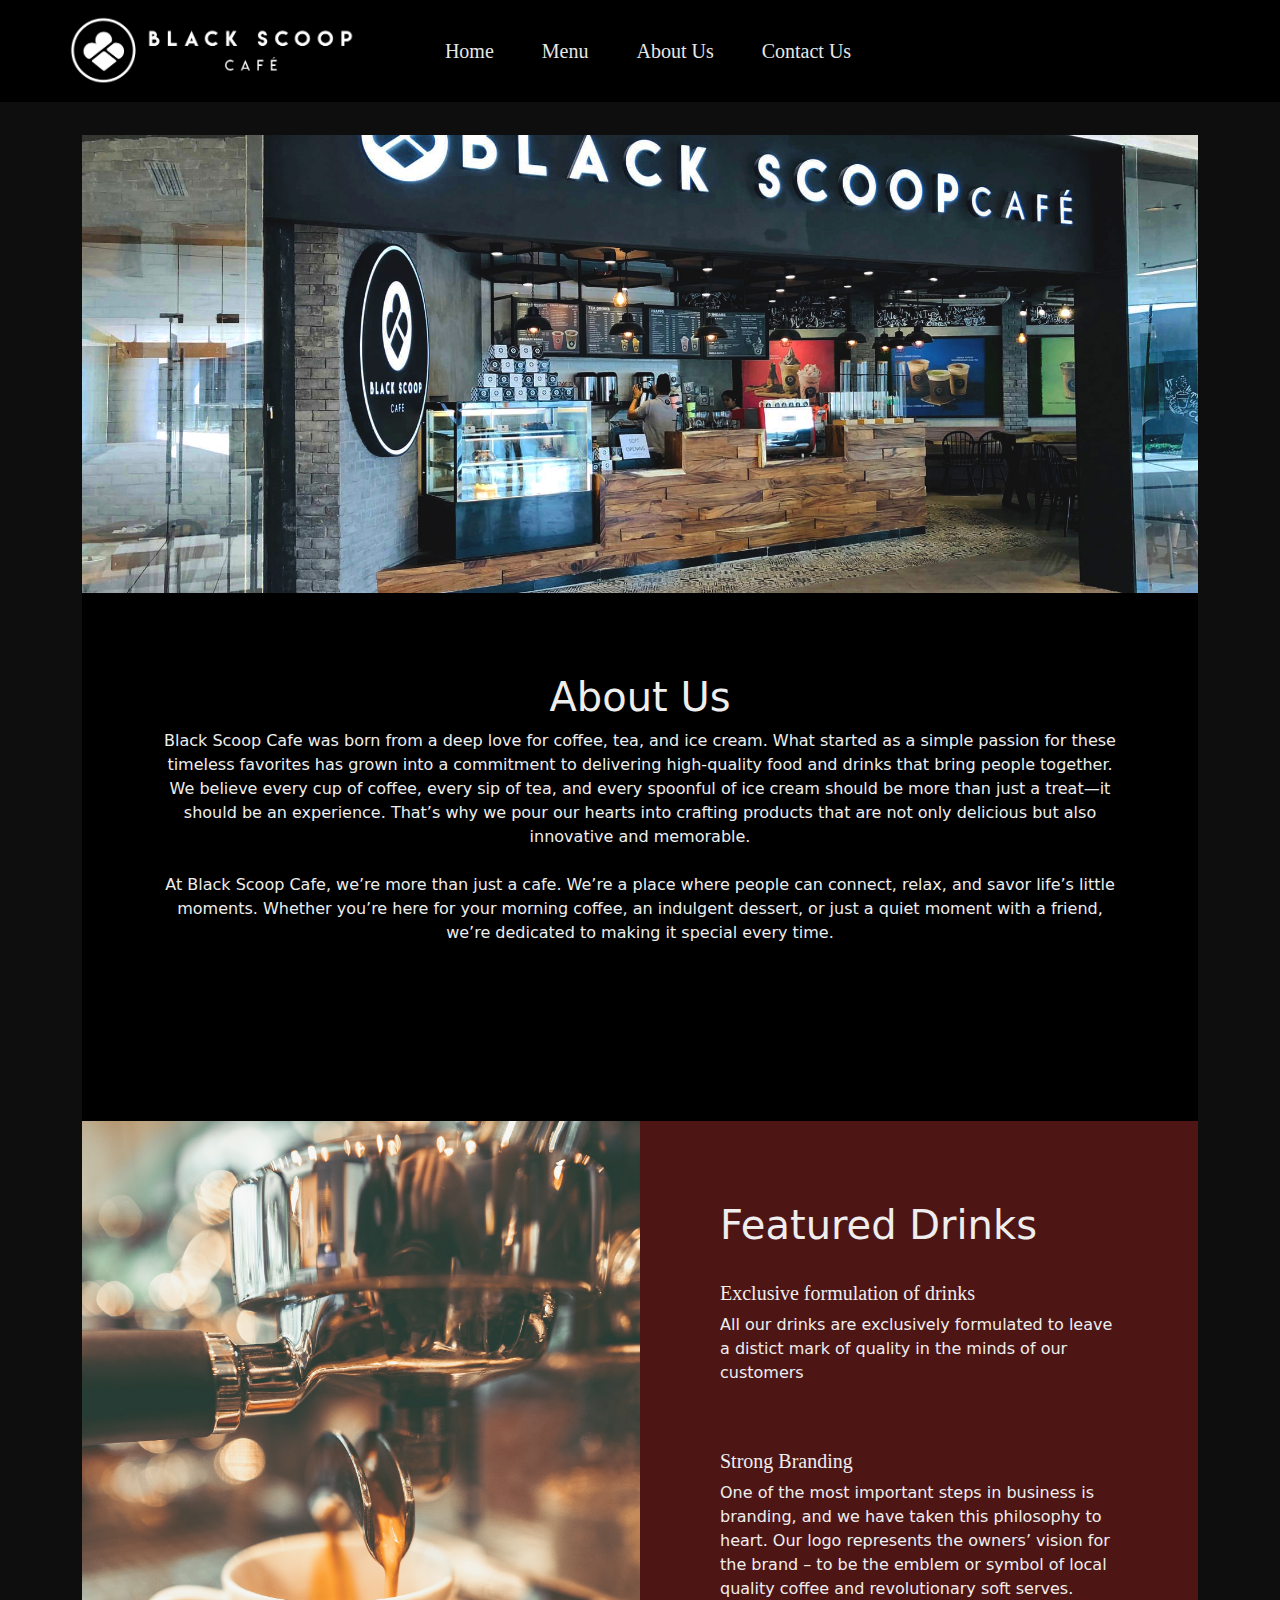
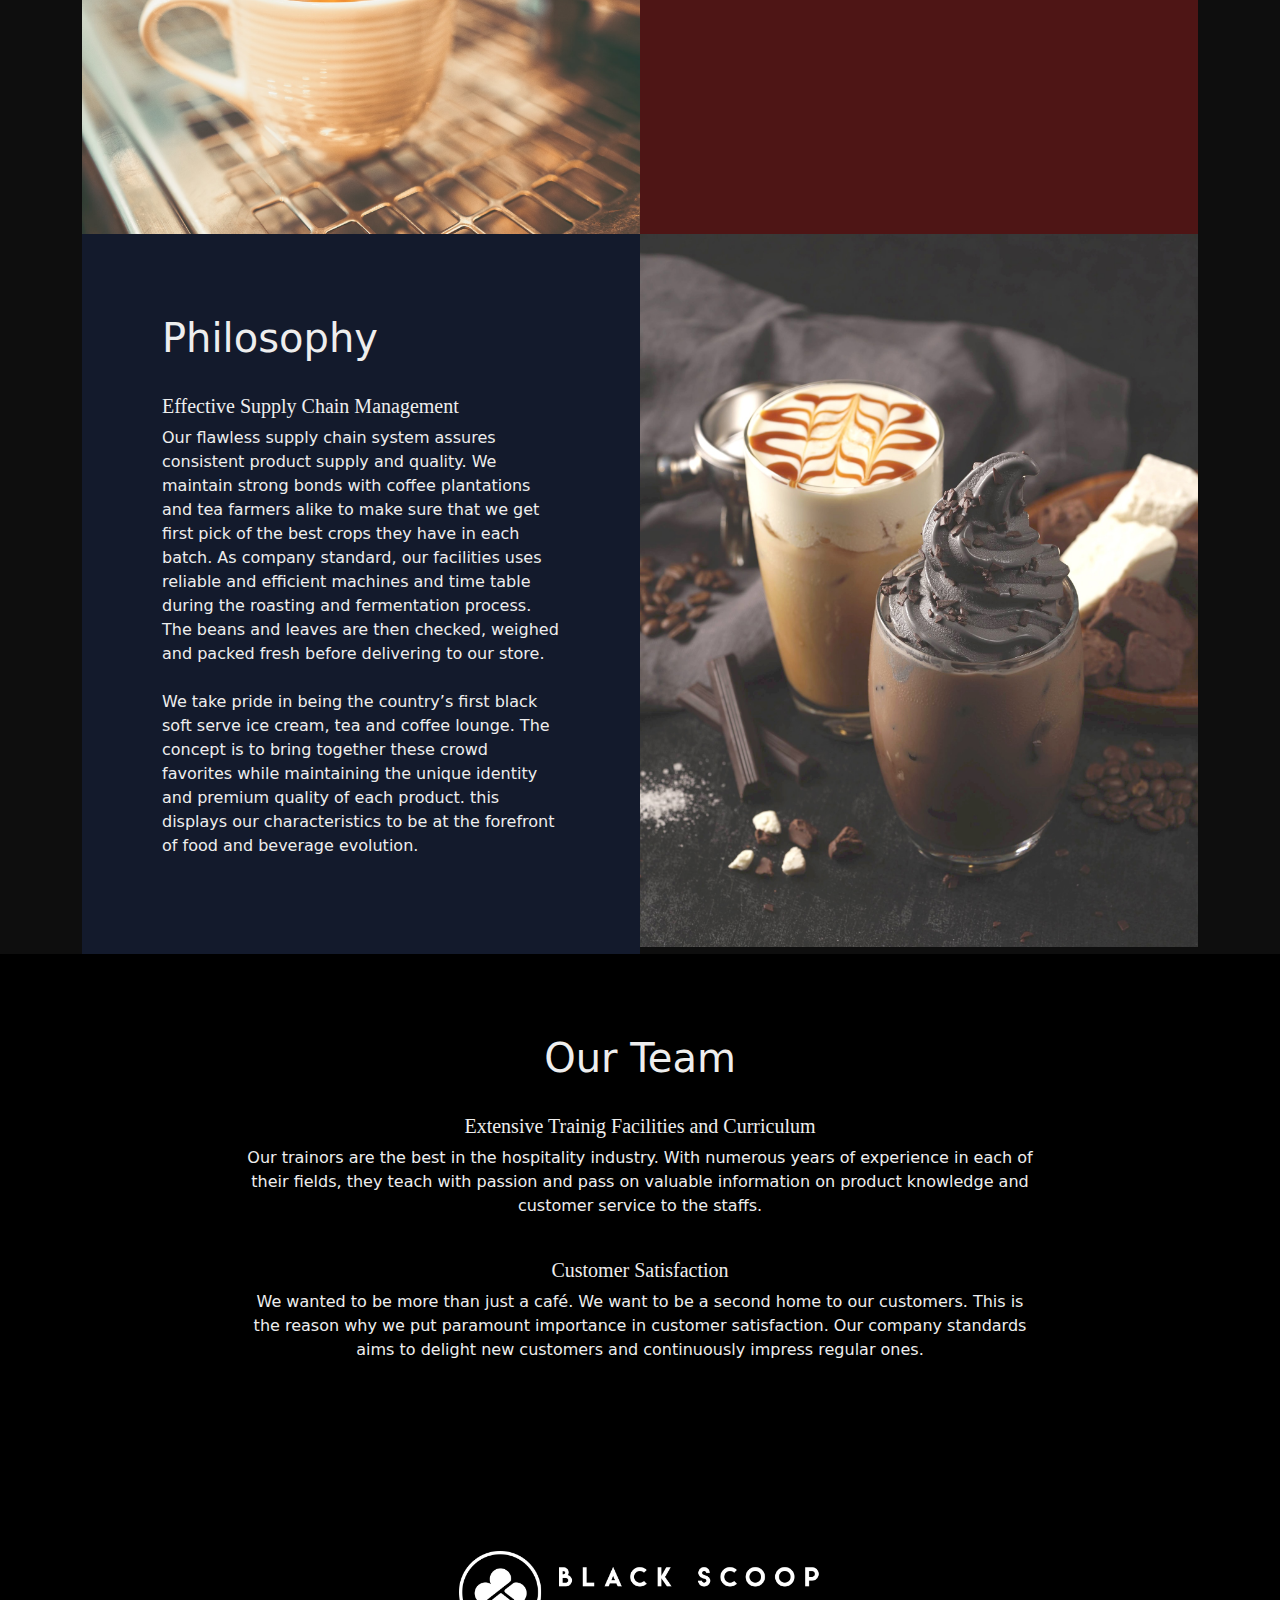
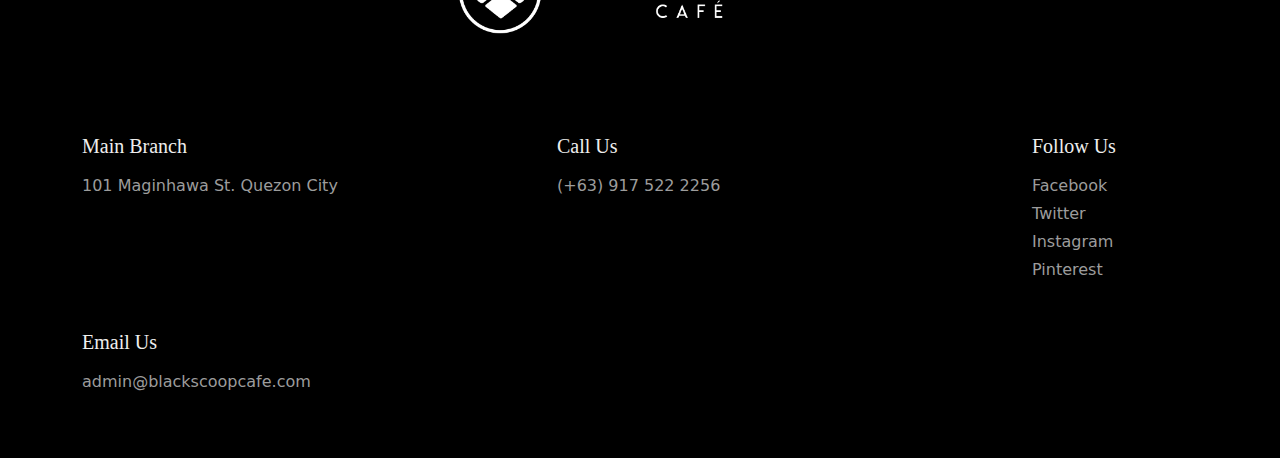
<file: pages/page2/about.html>
<!DOCTYPE html>
<html lang="en">
<head>
  <meta charset="utf-8">
  <meta name="viewport" content="width=device-width, initial-scale=1">
  <title>About Us</title>
  <script src="https://cdn.jsdelivr.net/npm/@popperjs/core@2.11.8/dist/umd/popper.min.js" integrity="sha384-I7E8VVD/ismYTF4hNIPjVp/Zjvgyol6VFvRkX/vR+Vc4jQkC+hVqc2pM8ODewa9r" crossorigin="anonymous"></script>
  <script src="https://cdn.jsdelivr.net/npm/bootstrap@5.3.3/dist/js/bootstrap.min.js" integrity="sha384-0pUGZvbkm6XF6gxjEnlmuGrJXVbNuzT9qBBavbLwCsOGabYfZo0T0to5eqruptLy" crossorigin="anonymous"></script>
  <link href="https://cdn.jsdelivr.net/npm/bootstrap@5.3.3/dist/css/bootstrap.min.css" rel="stylesheet" integrity="sha384-QWTKZyjpPEjISv5WaRU9OFeRpok6YctnYmDr5pNlyT2bRjXh0JMhjY6hW+ALEwIH" crossorigin="anonymous">
  <link rel="stylesheet" href="/pages/page2/assets/css/links-page2.css">
  <link rel="stylesheet" href="/pages/page2/assets/css/style-page2.css">
</head>
<body>
  <nav>
    <div class="nav-container">
      <div class="container">
        <div class="row">
          <div class="nav-logo col-lg-3 col-md-12 col-sm-12">
            <a href="/index.html"><img src="assets/img/black_scoop_2.png" class="logo" alt="Black Scoop Logo"></a>
          </div>
          <div class="nav-links col-lg-6 col-md-12 col-sm-12">
            <ul class="nav justify-content-center">
              <li class="nav-item">
                <a class="navbar-link" href="/index.html">Home</a>
              </li>
              <li class="nav-item">
                <a class="navbar-link" href="/pages/page1/menu.html">Menu</a>
              </li>
              <li class="nav-item">
                <a class="navbar-link active" aria-current="page" href="/pages/page2/about.html">About Us</a>
              </li>
              <li class="nav-item">
                <a class="navbar-link" href="/pages/page3/contact.html">Contact Us</a>
              </li>
            </ul>
          </div>
        </div>
      </div>
    </div>
  </nav>
  <main>
    <div class="about-us-section">
      <div class="container-lg">
        <div class="featured col-12">
          <img src="/pages/page2/assets/img/Black-Scoop-Cafe-founded-min.png" class="img-fluid w-100" alt="Feature Drinks">
       </div>
          <div class="content-1 text-center col-12">
            <div>
              <h1>About Us</h1>
              <p>Black Scoop Cafe was born from a deep love for coffee, tea, and ice cream. What started as a simple passion for these timeless favorites has grown into a commitment to delivering high-quality food and drinks that bring people together. We believe every cup of coffee, every sip of tea, and every spoonful of ice cream should be more than just a treat—it should be an experience. That’s why we pour our hearts into crafting products that are not only delicious but also innovative and memorable. <br><br>
                At Black Scoop Cafe, we’re more than just a cafe. We’re a place where people can connect, relax, and savor life’s little moments. Whether you’re here for your morning coffee, an indulgent dessert, or just a quiet moment with a friend, we’re dedicated to making it special every time.</p>
            </div>
        </div>
      </div>
    </div>
    <div class="apart-section">
      <div class="container-lg">
        <div class="row g-0">
         <div class="featured col-lg-6 col-md-12 col-sm-12">
            <img src="/pages/page2/assets/img/what-sets-black-scoop-cafe-apart-min.jpg" class="img-fluid w-100" alt="Feature Drinks">
         </div>
          <div class="content-2 col-lg-6 col-md-12 col-sm-12">
           <div>
             <h1>Featured Drinks</h1>
             <br>
             <h5>Exclusive formulation of drinks</h5>
             <p>All our drinks are exclusively formulated to leave a distict mark of quality in the minds of our customers</p>
             <br><br>
             <h5>Strong Branding</h5>
             <p>One of the most important steps in business is branding, and we have taken this philosophy to heart. Our logo represents the owners’ vision for the brand – to be the emblem or symbol of local quality coffee and revolutionary soft serves.</p>
           </div>
          </div>
        </div>
      </div>
    </div>
    <div class="philospophy-section">
      <div class="container-lg">
        <div class="row g-0">
          <div class="content-3 col-lg-6 col-md-12 col-sm-12">
           <div>
             <h1>Philosophy</h1><br>
             <h5>Effective Supply Chain Management</h5>
             <p>Our flawless supply chain system assures consistent product supply and quality. We maintain strong bonds with coffee plantations and tea farmers alike to make sure that we get first pick of the best crops they have in each batch. As company standard, our facilities uses reliable and efficient machines and time table during the roasting and fermentation process. The beans and leaves are then checked, weighed and packed fresh before delivering to our store.
              <br><br>We take pride in being the country’s first black soft serve ice cream, tea and coffee lounge. The concept is to bring together these crowd favorites while maintaining the unique identity and premium quality of each product. this displays our characteristics to be at the forefront of food and beverage evolution.</p>
           </div>
          </div>
          <div class="featured col-lg-6 col-md-12 col-sm-12">
            <img src="/pages/page2/assets/img/effective-supply-chain-management-min.jpg" class="img-fluid w-100" alt="Feature Drinks">
         </div>
        </div>
      </div>
    </div>
    <div class="team-section">
      <div class="container-lg">
        <div class="row g-0">
          <div class="content-4 col-12 text-center">
           <div>
             <h1>Our Team</h1><br>
             <h5>Extensive Trainig Facilities and Curriculum</h5>
             <p>Our trainors are the best in the hospitality industry. With numerous years of experience in each of their fields, they teach with passion and pass on valuable information on product knowledge and customer service to the staffs.</p>
             <br><h5>Customer Satisfaction</h5>
             <p>We wanted to be more than just a café. We want to be a second home to our customers. This is the reason why we put paramount importance in customer satisfaction. Our company standards aims to delight new customers and continuously impress regular ones.</p>
            </div>
          </div>
        </div>
      </div>
    </div>
  </main>
  <footer>
    <div class="footer-body">
      <div class="container-lg">
         <div class="footer-logo d-flex justify-content-center">
           <img src="/pages/page2/assets/img/black_scoop_2.png" class="img-fluid img-logo justify-content-center" alt="">
        </div>
        <div>
        </div>
        <div class="row mt-5">
          <div class="col-lg-5 col-md-6 mt-5">
            <div class="row">
              <div class="col-12"><h5>Main Branch</h5></div>
              <div class="col-12 mt-2"><p class="grey">101 Maginhawa St. Quezon City</p></div>
            </div>
          </div>
          <div class="col-lg-5 col-md-6 mt-5">
            <div class="row">
              <div class="col-12"><h5>Call Us</h5></div>
              <div class="col-12 mt-2"><p class="grey">(+63) 917 522 2256</p></div>
            </div>
          </div>
          <div class="text col-lg-2 col-md-6 mt-5">
            <div class="row g-0">
              <div class="col-12"><h5>Follow Us</h5></div>
              <ul class="nav flex-column mt-1">
                <li class="nav-item mt-1">
                  <a class="footer-link-grey" href="https://www.facebook.com/blackscoopcafe/">Facebook</a>
                </li>
                <li class="nav-item mt-1">
                  <a class="footer-link-grey" href="https://x.com/blackscoopcafe">Twitter</a>
                </li>
                <li class="nav-item mt-1">
                  <a class="footer-link-grey" href="https://www.instagram.com/blackscoopcafeph/">Instagram</a>
                </li>
                <li class="nav-item mt-1">
                  <a class="footer-link-grey" href="https://www.pinterest.com/blackscoopcafe/">Pinterest</a>
                </li>
              </ul>
            </div>
          </div>
          <div class="col-lg-12 col-md-6 mt-5 mb-5">
            <div class="row">
              <div class="col-12"><h5>Email Us</h5></div>
              <div class="col-12 mt-2"><p class="grey">admin@blackscoopcafe.com</p></div>
            </div>
          </div>
        </div>
      </div>
    </div>
</footer>
<script src="https://cdn.jsdelivr.net/npm/bootstrap@5.3.3/dist/js/bootstrap.bundle.min.js" integrity="sha384-YvpcrYf0tY3lHB60NNkmXc5s9fDVZLESaAA55NDzOxhy9GkcIdslK1eN7N6jIeHz" crossorigin="anonymous"></script>
</body>
</html>
</file>
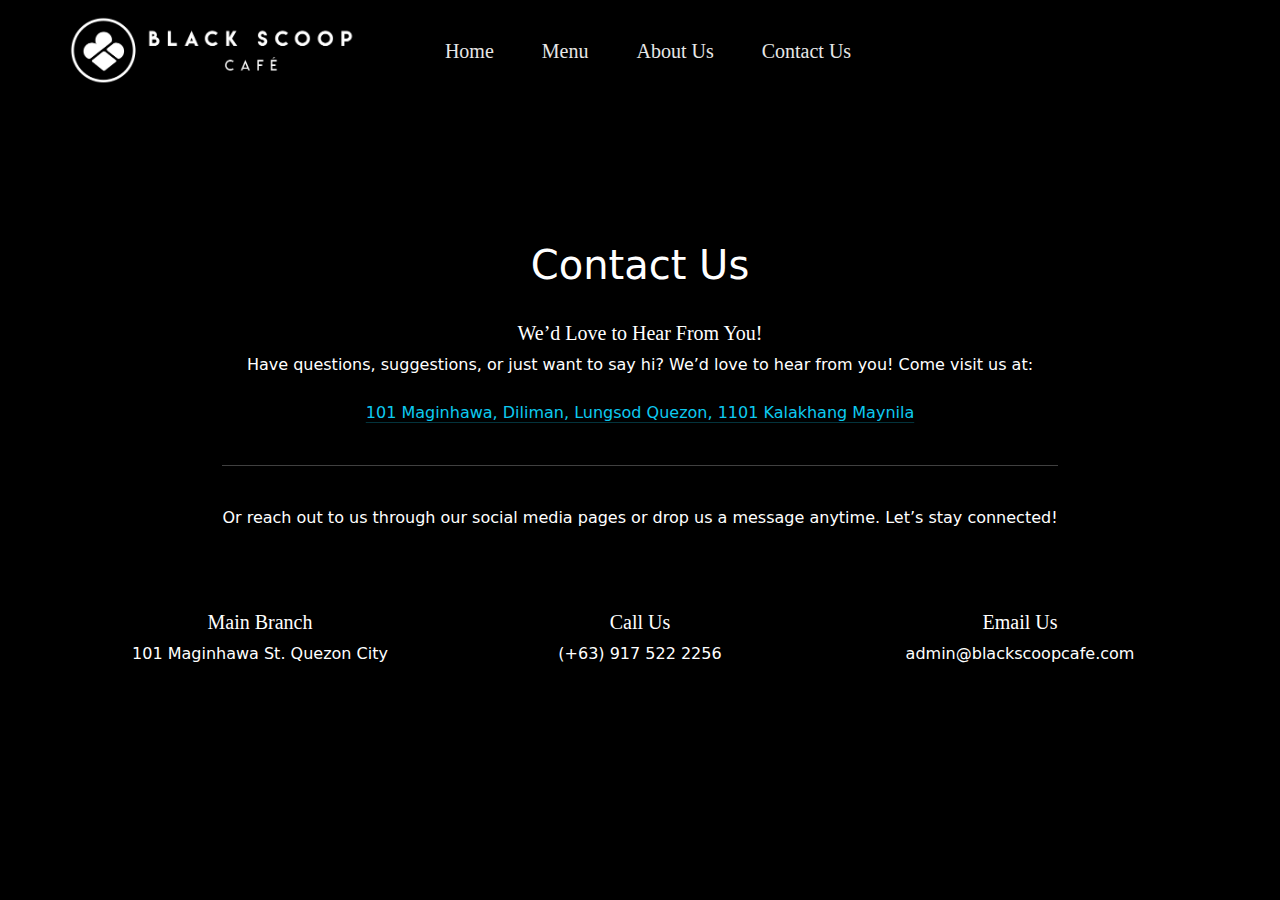
<file: pages/page3/contact.html>
<!DOCTYPE html>
<html lang="en">
<head>
    <meta charset="utf-8">
    <meta name="viewport" content="width=device-width, initial-scale=1">
    <title>Contact Us</title>
    <script src="https://cdn.jsdelivr.net/npm/@popperjs/core@2.11.8/dist/umd/popper.min.js" integrity="sha384-I7E8VVD/ismYTF4hNIPjVp/Zjvgyol6VFvRkX/vR+Vc4jQkC+hVqc2pM8ODewa9r" crossorigin="anonymous"></script>
    <script src="https://cdn.jsdelivr.net/npm/bootstrap@5.3.3/dist/js/bootstrap.min.js" integrity="sha384-0pUGZvbkm6XF6gxjEnlmuGrJXVbNuzT9qBBavbLwCsOGabYfZo0T0to5eqruptLy" crossorigin="anonymous"></script>
    <link href="https://cdn.jsdelivr.net/npm/bootstrap@5.3.3/dist/css/bootstrap.min.css" rel="stylesheet" integrity="sha384-QWTKZyjpPEjISv5WaRU9OFeRpok6YctnYmDr5pNlyT2bRjXh0JMhjY6hW+ALEwIH" crossorigin="anonymous">
    <link rel="stylesheet" href="/pages/page3/assets/css/links-page3.css">
    <link rel="stylesheet" href="/pages/page3/assets/css/style-page3.css">
</head>
<body>
    <nav>
      <div class="nav-container">
        <div class="container">
          <div class="row">
            <div class="nav-logo col-lg-3 col-md-12 col-sm-12">
              <a href="/index.html"><img src="assets/img/black_scoop_2.png" class="logo" alt="Black Scoop Logo"></a>
            </div>
            <div class="nav-links col-lg-6 col-md-12 col-sm-12">
              <ul class="nav justify-content-center">
                <li class="nav-item">
                  <a class="navbar-link" href="/index.html">Home</a>
                </li>
                <li class="nav-item">
                  <a class="navbar-link" href="/pages/page1/menu.html">Menu</a>
                </li>
                <li class="nav-item">
                  <a class="navbar-link" href="/pages/page2/about.html">About Us</a>
                </li>
                <li class="nav-item">
                  <a class="navbar-link active" aria-current="page" href="/pages/page3/contact.html">Contact Us</a>
                </li>
              </ul>
            </div>
          </div>
        </div>
      </div>
    </nav>
    <main>
        <div class="location-section">
            <div class="container-lg">
                <div class="content-1 text-center col-lg-12 d-flex justify-content-center">
                 <div>
                   <h1>Contact Us</h1><br>
                   <h5>We’d Love to Hear From You!</h5>
                   <p>Have questions, suggestions, or just want to say hi? We’d love to hear from you!
                    Come visit us at: <br><br>
                    <a class="link-info link-offset-2 link-underline-opacity-25 link-underline-opacity-100-hover" href="https://shorturl.at/amFEt">101 Maginhawa, Diliman, Lungsod Quezon, 1101 Kalakhang Maynila</a>
                    <br><br><hr><br>
                    <p>Or reach out to us through our social media pages or drop us a message anytime. Let’s stay connected!</p>
                </div>
              </div>
            </div>
          </div>
    </main>
    <footer>
        <div class="footer-body">
          <div class="container-lg">
            <div class="row ">
              <div class="col-lg-4 col-md-12 mt-5 d-flex justify-content-center text-center">
                <div class="row">
                  <div class="col-12"><h5>Main Branch</h5></div>
                  <div class="col-12"><p class="grey">101 Maginhawa St. Quezon City</p></div>
                </div>
              </div>
              <div class="col-lg-4 col-md-12 mt-5 d-flex justify-content-center text-center">
                <div class="row">
                  <div class="col-12"><h5>Call Us</h5></div>
                  <div class="col-12"><p class="grey">(+63) 917 522 2256</p></div>
                </div>
              </div>
              <div class="col-lg-4 col-md-12 mt-5 d-flex justify-content-center text-center">
                <div class="row">
                  <div class="col-12"><h5>Email Us</h5></div>
                  <div class="col-12"><p>admin@blackscoopcafe.com</p></div>
                </div>
              </div>
            </div>
          </div>
        </div>
    </footer>
    <script src="https://cdn.jsdelivr.net/npm/bootstrap@5.3.3/dist/js/bootstrap.bundle.min.js" integrity="sha384-YvpcrYf0tY3lHB60NNkmXc5s9fDVZLESaAA55NDzOxhy9GkcIdslK1eN7N6jIeHz" crossorigin="anonymous"></script>
  </body>
</html>
</body>
</html>
</file>
<file: assets/css/style.css>
body{
    background-color: #0e0e0e;
}

p, h1, h5{
    color: #ffffff;
}

.grey{
    color: #9c9c9c;
}
h5{
    font-family: Cambria;
}

.nav-container{
    padding:1rem;
    background-color: #000000;
    border: 0px solid rgb(0, 0, 0); /* outline guide for sectioning */
    display: flex;
    position: fixed;
    top: 0;
    left: 0;
    right: 0;
    z-index: 20;
}

.logo{
    height: 70px;
}

.backup{
    background-color: #070707;
}

.nav-logo, .nav-links{
    display: flex;
    justify-content: center;
    align-items: center;
}

.hero-tab{
    margin-top: 15vh;
    margin-bottom: 5vh;
    border: 0px solid rgb(27, 27, 27);
    display: flex;
    justify-content: center;
}

.new-addiction-section{
    margin-bottom: 5vh;

    .content-1{
        display: flex;
        justify-content: center;
        align-items: center;
        padding-top: 1rem;
        padding-bottom: 1rem;
        padding-left: 5rem;
        padding-right: 5rem;
        border: 0px solid white;
        background-color: #4e1515;
    }
}

.featured-section{
    margin-bottom: 5vh;

    .content-2{
        display: flex;
        justify-content: center;
        align-items: center;
        padding-top: 1rem;
        padding-bottom: 1rem;
        padding-left: 5rem;
        padding-right: 5rem;
        border: 0px solid white;
        background-color: #131a2c;
    }
}

.carousel-section{
    margin-bottom: 5vh;

    .content-3{
        display: flex;
        justify-content: center;
        align-items: center;
        padding-top: 1rem;
        padding-bottom: 1rem;
        padding-left: 5rem;
        padding-right: 5rem;
        border: 0px solid white;
        background-color: #17171b;
    }
}

.dedicated-section{
    padding-top: 3vh;
    background-color: #000000;
    border: 0px solid white;

    .content-4{
        display: flex;
        justify-content: center;
        align-items: center;
        padding-top: 1rem;
        padding-bottom: 1rem;
        padding-left: 5rem;
        padding-right: 5rem;
        border: 0px solid white;
        background-color: #000000;
    }
}

.footer-body{
    padding-top: 15vh;
    background-color: #000000;

        .img-logo{
            height: 10vh;
    }

    .footer-margins{
        margin: 4rem 0 0 3rem;
    }

    .fixed-size{
        height: 40px;
        width: auto;
    }
}

.test{
    border: 1px solid white;
}
</file>
<file: assets/css/links.css>
a.navbar-link, a.navbar-brand{
    margin: 0rem 1rem 0 2rem;
    text-decoration: none;
    font-family: Cambria;
    font-size: 20px;
    color: #e7e7e7;
}

a.navbar-link:hover{
    color: #ffffff;
}


a.footer-link{
    text-decoration: none;
    margin: 0 7rem 0 0;
    color: #e7e7e7;
}
a.footer-link:hover{
    color: #a8a8a8;
}

a.footer-link-grey{
    text-decoration: none;
    margin: 0 7rem 0 0;
    color: #9c9c9c;
}

a.footer-link-grey:hover{
    color: #ffffff;
}
</file>
<file: pages/page1/assets/css/linkPage1.css>
a.navbar-link, a.navbar-brand{
    margin: 0rem 1rem 0 2rem;
    text-decoration: none;
    font-family: Cambria;
    font-size: 20px;
    color: #e7e7e7;
}

a.navbar-link:hover{
    color: #ffffff;
}

.menu-section{
    margin: 15vh 0 0vh 0;

    .content-1{
        padding-top: 1rem;
        padding-bottom: 1rem;
        padding-left: 2rem;
        padding-right: 2rem;
        border: 0px solid white;
        background-color: #4e1515;
    }
}

a.footer-link{
    text-decoration: none;
    margin: 0 7rem 0 0;
    color: #e7e7e7;
}
a.footer-link:hover{
    color: #a8a8a8;
}

a.footer-link-grey{
    text-decoration: none;
    margin: 0 7rem 0 0;
    color: #9c9c9c;
}

a.footer-link-grey:hover{
    color: #ffffff;
}
</file>
<file: pages/page1/assets/css/stylePage1.css>
body{
    background-color: #0e0e0e;
}

p, h1, h3, h4, h5{
    color: #ffffff;
}

.grey{
    color: #9c9c9c;
}
h3, h4, h5{
    font-family: Cambria;
}

.horizon-dash{
    color: #9c9c9c;
}

.horizon-dash-2{
    color: #ffffff;
}
.sub-text{
    font-style: italic;
    font-size: 14px;
    color: #a8a8a8;
}

.nav-container{
    padding:1rem;
    background-color: #000000;
    border: 0px solid rgb(0, 0, 0); /* outline guide for sectioning */
    display: flex;
    position: fixed;
    top: 0;
    left: 0;
    right: 0;
    z-index: 20;
}

.logo{
    height: 70px;
}

.backup{
    background-color: #070707;
}

.nav-logo, .nav-links{
    display: flex;
    justify-content: center;
    align-items: center;
}
.content-featured{
    margin-top: 15vh;

    .featured-1{
        display: flex;
        justify-content: center;
        align-items: center;
        padding-left: 5rem;
        padding-right: 5rem;
        background-color: #77674e;
    }
}
.content-1{
    background-color: #4e1515;
    border: 0px solid rgb(27, 27, 27);
}

.menu-section{
    margin: 5vh 0 5vh 0;

    .comfort{
        background-color: #4e1515;
    }

    .tea{
        background-color: #4e1515;
        padding-bottom: 17rem;
    }
    .comfort-food-bg{
                background-color: #1b2c20;
        .h1-comfort{
            padding-left: 3rem;
            padding-top: 4.5rem;
        }
    }
    .comfort-food{
        padding-left:5rem;
        border: 0px solid white;

    }

}

.footer-body{
    padding-top: 15vh;
    background-color: #000000;

        .img-logo{
            height: 10vh;
    }

    .footer-margins{
        margin: 4rem 0 0 3rem;
    }

    .fixed-size{
        height: 40px;
        width: auto;
    }
}

.test{
    border: 1px solid white;
}
</file>
<file: pages/page2/assets/css/linksPage2.css>
a.navbar-link, a.navbar-brand{
    margin: 0rem 1rem 0 2rem;
    text-decoration: none;
    font-family: Cambria;
    font-size: 20px;
    color: #e7e7e7;
}

a.navbar-link:hover{
    color: #ffffff;
}


a.footer-link{
    text-decoration: none;
    margin: 0 7rem 0 0;
    color: #e7e7e7;
}
a.footer-link:hover{
    color: #a8a8a8;
}

a.footer-link-grey{
    text-decoration: none;
    margin: 0 7rem 0 0;
    color: #9c9c9c;
}

a.footer-link-grey:hover{
    color: #ffffff;
}
</file>
<file: pages/page2/assets/css/stylePage2.css>
body{
    background-color: #0e0e0e;
}

p, h1, h5{
    color: #eeeeee;
}

.grey{
    color: #9c9c9c;
}
h5{
    font-family: Cambria;
}

.nav-container{
    padding:1rem;
    background-color: #000000;
    border: 0px solid rgb(0, 0, 0); /* outline guide for sectioning */
    display: flex;
    position: fixed;
    top: 0;
    left: 0;
    right: 0;
    z-index: 20;
}

.logo{
    height: 70px;
}

.backup{
    background-color: #070707;
}

.nav-logo, .nav-links{
    display: flex;
    justify-content: center;
    align-items: center;
}

.hero-tab{
    margin-top: 15vh;
    margin-bottom: 5vh;
    border: 0px solid rgb(27, 27, 27);
    display: flex;
    justify-content: center;
}

.about-us-section{
    margin: 15vh 0 0vh 0;

    .content-1{
        display: flex;
        justify-content: center;
        align-items: center;
        padding-top: 5rem;
        padding-bottom: 10rem;
        padding-left: 5rem;
        padding-right: 5rem;
        border: 0px solid white;
        background-color: #000000;
    }
}

.apart-section{

    .content-2{
        display: flex;
        padding-top: 5rem;
        padding-bottom: 5rem;
        padding-left: 5rem;
        padding-right: 5rem;
        border: 0px solid white;
        background-color: #4e1515;
    }
}

.philospophy-section{

    .content-3{
        display: flex;
        padding-top: 5rem;
        padding-bottom: 5rem;
        padding-left: 5rem;
        padding-right: 5rem;
        border: 0px solid white;
        background-color: #131a2c;
    }
}

.team-section{
    background-color: #000000;
    .content-4{
        display: flex;
        justify-content: center;
        align-items: center;
        padding-top: 5rem;
        padding-bottom: 5rem;
        padding-left: 10rem;
        padding-right: 10rem;
        border: 0px solid white;
        background-color: #000000;
    }
}


.footer-body{
    padding-top: 10vh;
    background-color: #000000;

        .img-logo{
            height: 10vh;
    }

    .footer-margins{
        margin: 4rem 0 0 3rem;
    }

    .fixed-size{
        height: 40px;
        width: auto;
    }
}

.test{
    border: 1px solid white;
}
</file>
<file: pages/page3/assets/css/linksPage3.css>
a.navbar-link, a.navbar-brand{
    margin: 0rem 1rem 0 2rem;
    text-decoration: none;
    font-family: Cambria;
    font-size: 20px;
    color: #e7e7e7;
}

a.navbar-link:hover{
    color: #ffffff;
}
</file>
<file: pages/page3/assets/css/stylePage3.css>
body{
    background-color: #000000;
}

p, h1, h5, hr{
    color: #ffffff;
}

h5{
    font-family: Cambria;
}

.nav-container{
    padding:1rem;
    background-color: #000000;
    border: 0px solid rgb(0, 0, 0); /* outline guide for sectioning */
    display: flex;
    position: fixed;
    top: 0;
    left: 0;
    right: 0;
    z-index: 20;
}

.logo{
    height: 70px;
}

.backup{
    background-color: #070707;
}

.nav-logo, .nav-links{
    display: flex;
    justify-content: center;
    align-items: center;
}

.location-section{
    margin: 25vh 0 0 0;

    .content-1{
        display: flex;
        justify-content: center;
        align-items: center;
        padding-top: 1rem;
        padding-bottom: 1rem;
        padding-left: 5rem;
        padding-right: 5rem;
        border: 0px solid white;
    }
}

.form-control{
    background-color: #535357;
}

.footer-body{

        .img-logo{
            height: 10vh;
    }

    .footer-margins{
        margin: 4rem 0 0 3rem;
    }

    .fixed-size{
        height: 40px;
        width: auto;
    }
}

.test{
    border: 1px solid white;
}
</file>
<file: pages/page4/assets/css/stylePage4.css>
body{
    background-color: #B6722B;
}

p, h1, h5, hr{
    color: #ffffff;
}

.grey{
    color: #9c9c9c;
}
h5{
    font-family: Cambria;
}

.nav-container{
    padding:1rem;
    background-color: #000000;
    border: 0px solid rgb(0, 0, 0); /* outline guide for sectioning */
    display: flex;
    position: fixed;
    top: 0;
    left: 0;
    right: 0;
    z-index: 20;
}

.logo{
    height: 70px;
}

.backup{
    background-color: #070707;
}

.nav-logo, .nav-links{
    display: flex;
    justify-content: center;
    align-items: center;
}

.main-content{
    padding-top: 20vh;
    padding-bottom: 15vh;
}

.footer-body{
    padding-top: 15vh;
    background-color: #000000;

        .img-logo{
            height: 10vh;
    }

    .footer-margins{
        margin: 4rem 0 0 3rem;
    }

    .fixed-size{
        height: 40px;
        width: auto;
    }
}
</file>
<file: pages/page4/assets/css/linksPage4.css>
a.navbar-link, a.navbar-brand{
    margin: 0rem 1rem 0 2rem;
    text-decoration: none;
    font-family: Cambria;
    font-size: 20px;
    color: #e7e7e7;
}

a.navbar-link:hover{
    color: #ffffff;
}


a.footer-link{
    text-decoration: none;
    margin: 0 7rem 0 0;
    color: #e7e7e7;
}
a.footer-link:hover{
    color: #a8a8a8;
}

a.footer-link-grey{
    text-decoration: none;
    margin: 0 7rem 0 0;
    color: #9c9c9c;
}

a.footer-link-grey:hover{
    color: #ffffff;
}
</file>
<file: pages/page5/assets/css/stylePage5.css>
body{
    background-color: #8d4b11;
}

p, h1, h5, hr{
    color: #ffffff;
}

.grey{
    color: #9c9c9c;
}
h5{
    font-family: Cambria;
}

.nav-container{
    padding:1rem;
    background-color: #000000;
    border: 0px solid rgb(0, 0, 0); /* outline guide for sectioning */
    display: flex;
    position: fixed;
    top: 0;
    left: 0;
    right: 0;
    z-index: 20;
}

.logo{
    height: 70px;
}

.backup{
    background-color: #070707;
}

.nav-logo, .nav-links{
    display: flex;
    justify-content: center;
    align-items: center;
}

.main-content{
    padding-top: 25vh;
    padding-bottom: 25vh;
}

.footer-body{
    padding-top: 15vh;
    background-color: #000000;

        .img-logo{
            height: 10vh;
    }

    .footer-margins{
        margin: 4rem 0 0 3rem;
    }

    .fixed-size{
        height: 40px;
        width: auto;
    }
}
</file>
<file: pages/page5/assets/css/linksPage5.css>
a.navbar-link, a.navbar-brand{
    margin: 0rem 1rem 0 2rem;
    text-decoration: none;
    font-family: Cambria;
    font-size: 20px;
    color: #e7e7e7;
}

a.navbar-link:hover{
    color: #ffffff;
}


a.footer-link{
    text-decoration: none;
    margin: 0 7rem 0 0;
    color: #e7e7e7;
}
a.footer-link:hover{
    color: #a8a8a8;
}

a.footer-link-grey{
    text-decoration: none;
    margin: 0 7rem 0 0;
    color: #9c9c9c;
}

a.footer-link-grey:hover{
    color: #ffffff;
}
</file>
<file: pages/page1/assets/css/link-page1.css>
a.navbar-link, a.navbar-brand{
    margin: 0rem 1rem 0 2rem;
    text-decoration: none;
    font-family: Cambria;
    font-size: 20px;
    color: #e7e7e7;
}

a.navbar-link:hover{
    color: #ffffff;
}

.menu-section{
    margin: 15vh 0 0vh 0;

    .content-1{
        padding-top: 1rem;
        padding-bottom: 1rem;
        padding-left: 2rem;
        padding-right: 2rem;
        border: 0px solid white;
        background-color: #4e1515;
    }
}

a.footer-link{
    text-decoration: none;
    margin: 0 7rem 0 0;
    color: #e7e7e7;
}
a.footer-link:hover{
    color: #a8a8a8;
}

a.footer-link-grey{
    text-decoration: none;
    margin: 0 7rem 0 0;
    color: #9c9c9c;
}

a.footer-link-grey:hover{
    color: #ffffff;
}
</file>
<file: pages/page1/assets/css/style-page1.css>
body{
    background-color: #0e0e0e;
}

p, h1, h3, h4, h5{
    color: #ffffff;
}

.grey{
    color: #9c9c9c;
}
h3, h4, h5{
    font-family: Cambria;
}

.horizon-dash{
    color: #9c9c9c;
}

.horizon-dash-2{
    color: #ffffff;
}
.sub-text{
    font-style: italic;
    font-size: 14px;
    color: #a8a8a8;
}

.nav-container{
    padding:1rem;
    background-color: #000000;
    border: 0px solid rgb(0, 0, 0); /* outline guide for sectioning */
    display: flex;
    position: fixed;
    top: 0;
    left: 0;
    right: 0;
    z-index: 20;
}

.logo{
    height: 70px;
}

.backup{
    background-color: #070707;
}

.nav-logo, .nav-links{
    display: flex;
    justify-content: center;
    align-items: center;
}

.content-1{
    margin-top: 15vh;
    background-color: #4e1515;
    border: 0px solid rgb(27, 27, 27);
}

.menu-section{
    margin: 5vh 0 5vh 0;

    .comfort{
        background-color: #4e1515;
    }

    .tea{
        background-color: #4e1515;
        padding-bottom: 17rem;
    }
    .comfort-food-bg{
                background-color: #1b2c20;
        .h1-comfort{
            padding-left: 3rem;
            padding-top: 4.5rem;
        }
    }
    .comfort-food{
        padding-left:5rem;
        border: 0px solid white;

    }

}

.footer-body{
    padding-top: 15vh;
    background-color: #000000;

        .img-logo{
            height: 10vh;
    }

    .footer-margins{
        margin: 4rem 0 0 3rem;
    }

    .fixed-size{
        height: 40px;
        width: auto;
    }
}

.test{
    border: 1px solid white;
}
</file>
<file: pages/page2/assets/css/links-page2.css>
a.navbar-link, a.navbar-brand{
    margin: 0rem 1rem 0 2rem;
    text-decoration: none;
    font-family: Cambria;
    font-size: 20px;
    color: #e7e7e7;
}

a.navbar-link:hover{
    color: #ffffff;
}


a.footer-link{
    text-decoration: none;
    margin: 0 7rem 0 0;
    color: #e7e7e7;
}
a.footer-link:hover{
    color: #a8a8a8;
}

a.footer-link-grey{
    text-decoration: none;
    margin: 0 7rem 0 0;
    color: #9c9c9c;
}

a.footer-link-grey:hover{
    color: #ffffff;
}
</file>
<file: pages/page2/assets/css/style-page2.css>
body{
    background-color: #0e0e0e;
}

p, h1, h5{
    color: #eeeeee;
}

.grey{
    color: #9c9c9c;
}
h5{
    font-family: Cambria;
}

.nav-container{
    padding:1rem;
    background-color: #000000;
    border: 0px solid rgb(0, 0, 0); /* outline guide for sectioning */
    display: flex;
    position: fixed;
    top: 0;
    left: 0;
    right: 0;
    z-index: 20;
}

.logo{
    height: 70px;
}

.backup{
    background-color: #070707;
}

.nav-logo, .nav-links{
    display: flex;
    justify-content: center;
    align-items: center;
}

.hero-tab{
    margin-top: 15vh;
    margin-bottom: 5vh;
    border: 0px solid rgb(27, 27, 27);
    display: flex;
    justify-content: center;
}

.about-us-section{
    margin: 15vh 0 0vh 0;

    .content-1{
        display: flex;
        justify-content: center;
        align-items: center;
        padding-top: 5rem;
        padding-bottom: 10rem;
        padding-left: 5rem;
        padding-right: 5rem;
        border: 0px solid white;
        background-color: #000000;
    }
}

.apart-section{

    .content-2{
        display: flex;
        padding-top: 5rem;
        padding-bottom: 5rem;
        padding-left: 5rem;
        padding-right: 5rem;
        border: 0px solid white;
        background-color: #4e1515;
    }
}

.philospophy-section{

    .content-3{
        display: flex;
        padding-top: 5rem;
        padding-bottom: 5rem;
        padding-left: 5rem;
        padding-right: 5rem;
        border: 0px solid white;
        background-color: #131a2c;
    }
}

.team-section{
    background-color: #000000;
    .content-4{
        display: flex;
        justify-content: center;
        align-items: center;
        padding-top: 5rem;
        padding-bottom: 5rem;
        padding-left: 10rem;
        padding-right: 10rem;
        border: 0px solid white;
        background-color: #000000;
    }
}


.footer-body{
    padding-top: 10vh;
    background-color: #000000;

        .img-logo{
            height: 10vh;
    }

    .footer-margins{
        margin: 4rem 0 0 3rem;
    }

    .fixed-size{
        height: 40px;
        width: auto;
    }
}

.test{
    border: 1px solid white;
}
</file>
<file: pages/page3/assets/css/links-page3.css>
a.navbar-link, a.navbar-brand{
    margin: 0rem 1rem 0 2rem;
    text-decoration: none;
    font-family: Cambria;
    font-size: 20px;
    color: #e7e7e7;
}

a.navbar-link:hover{
    color: #ffffff;
}
</file>
<file: pages/page3/assets/css/style-page3.css>
body{
    background-color: #000000;
}

p, h1, h5, hr{
    color: #ffffff;
}

h5{
    font-family: Cambria;
}

.nav-container{
    padding:1rem;
    background-color: #000000;
    border: 0px solid rgb(0, 0, 0); /* outline guide for sectioning */
    display: flex;
    position: fixed;
    top: 0;
    left: 0;
    right: 0;
    z-index: 20;
}

.logo{
    height: 70px;
}

.backup{
    background-color: #070707;
}

.nav-logo, .nav-links{
    display: flex;
    justify-content: center;
    align-items: center;
}

.location-section{
    margin: 25vh 0 0 0;

    .content-1{
        display: flex;
        justify-content: center;
        align-items: center;
        padding-top: 1rem;
        padding-bottom: 1rem;
        padding-left: 5rem;
        padding-right: 5rem;
        border: 0px solid white;
    }
}

.form-control{
    background-color: #535357;
}

.footer-body{

        .img-logo{
            height: 10vh;
    }

    .footer-margins{
        margin: 4rem 0 0 3rem;
    }

    .fixed-size{
        height: 40px;
        width: auto;
    }
}

.test{
    border: 1px solid white;
}
</file>
